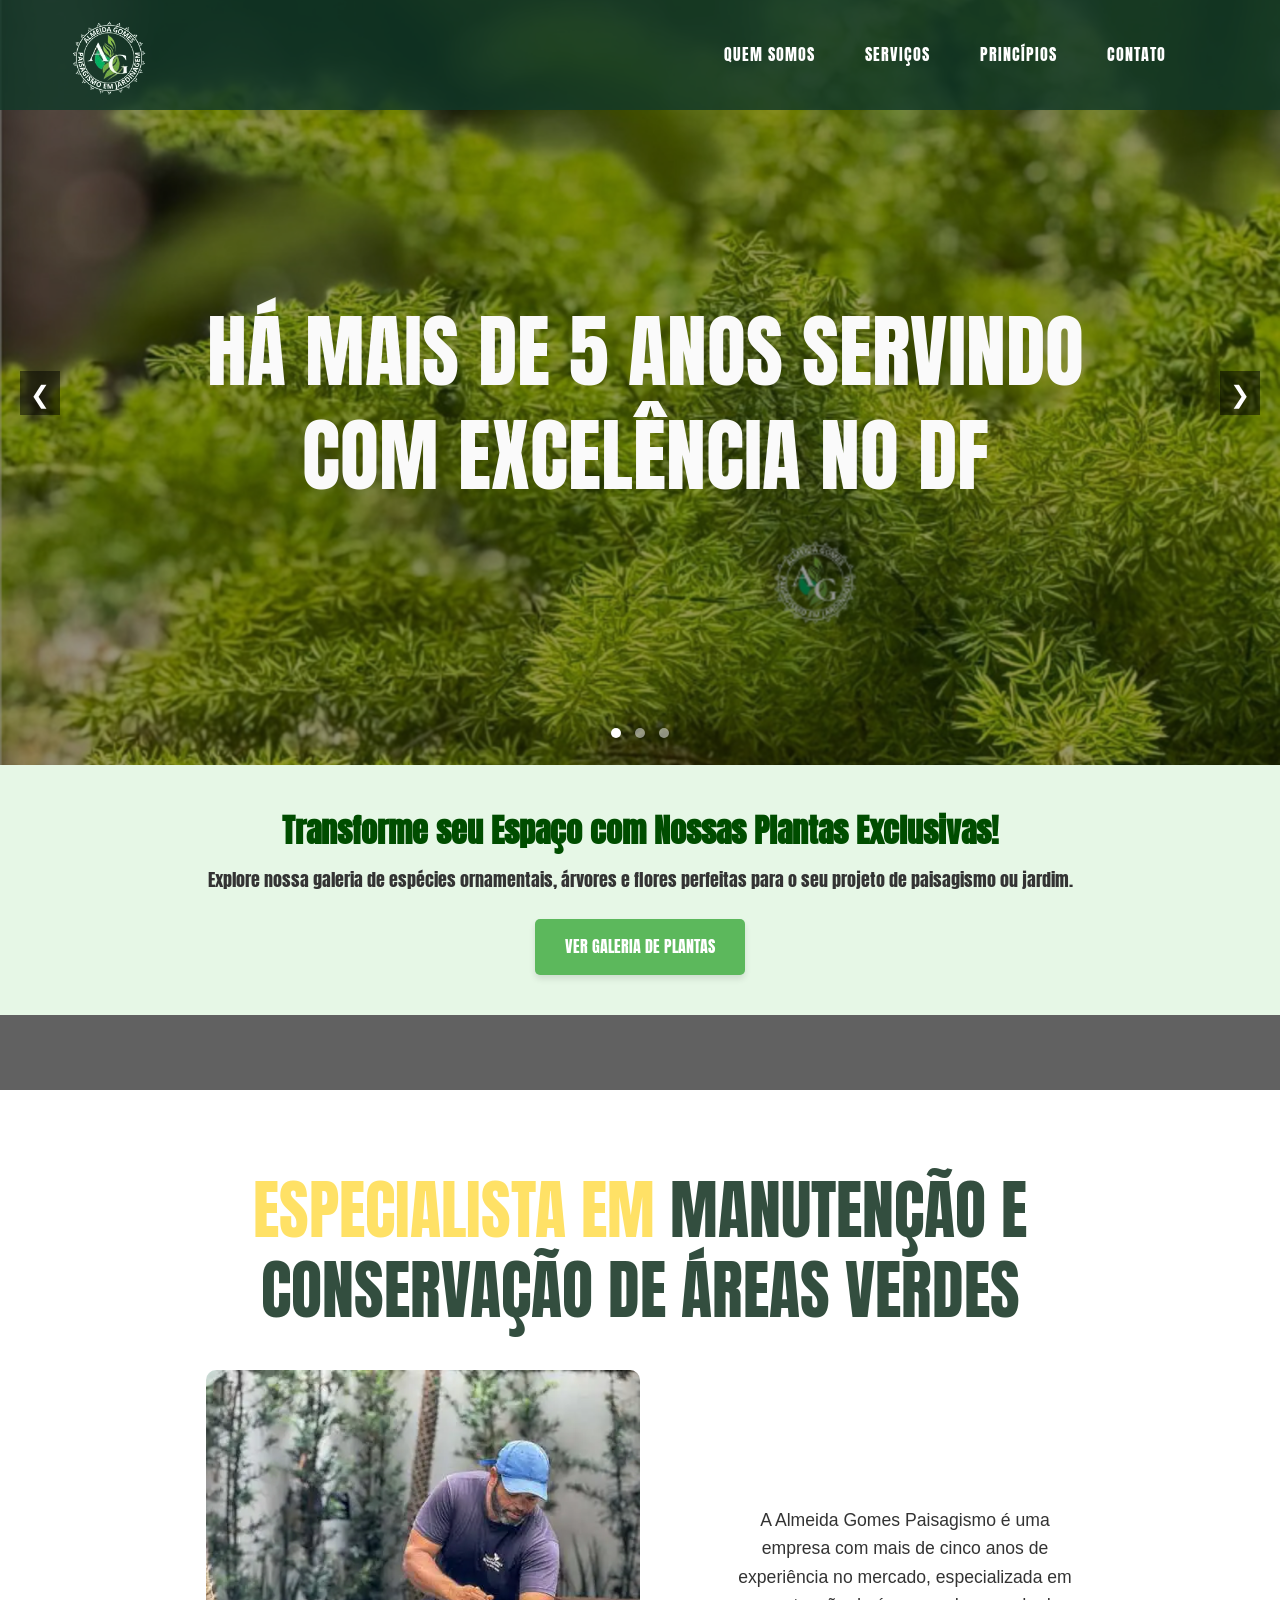
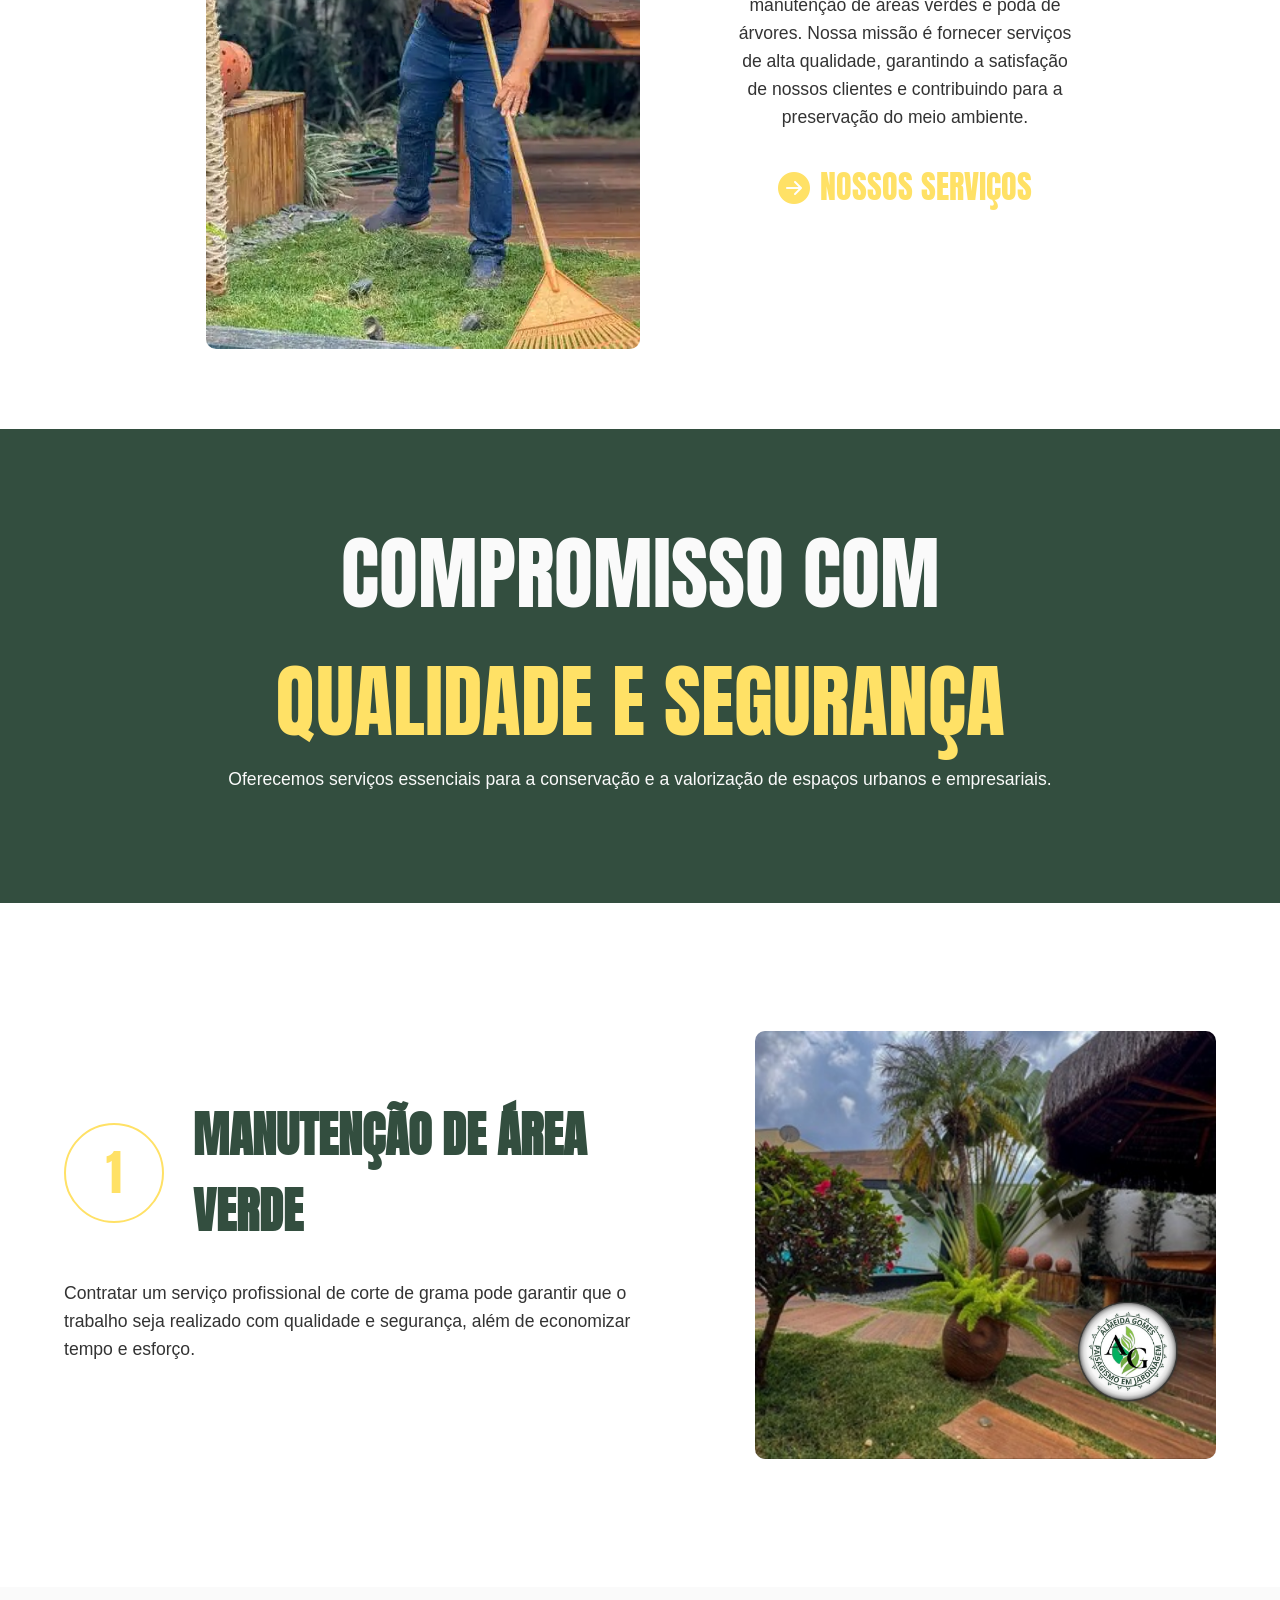
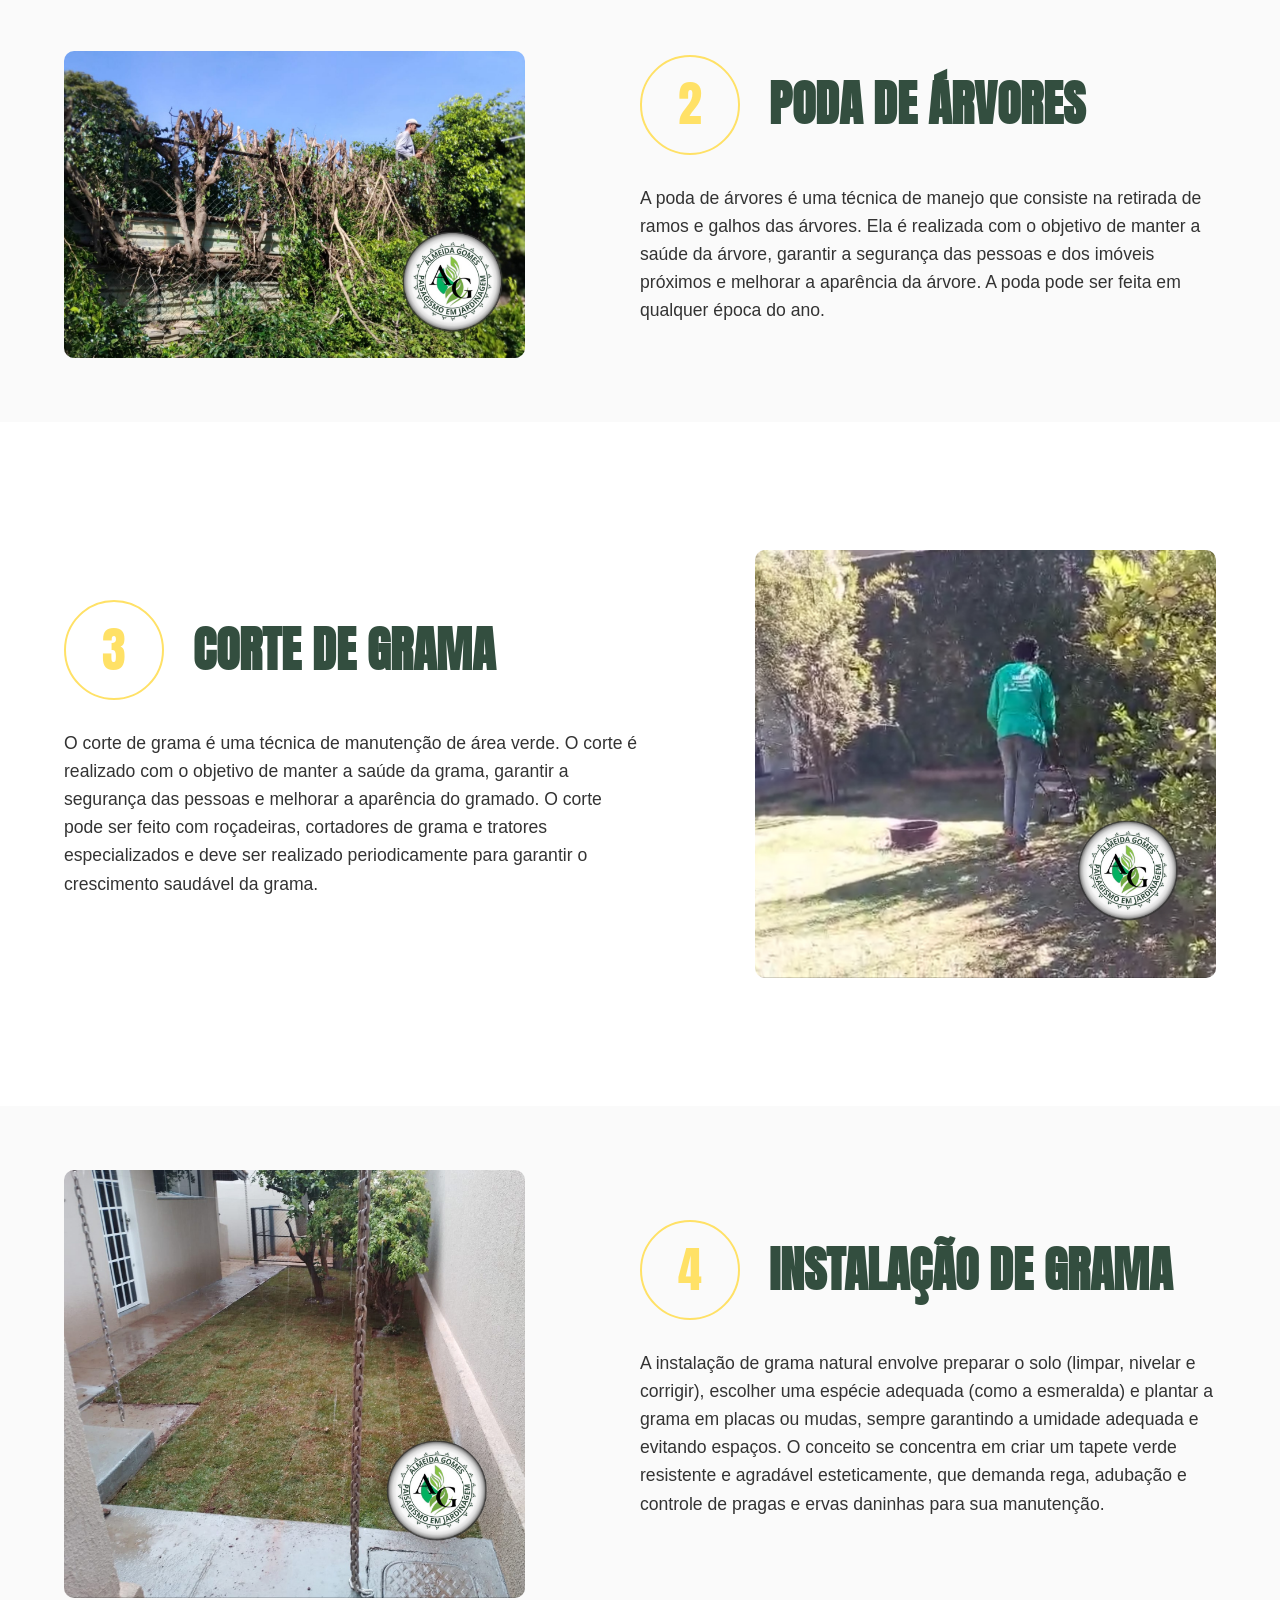
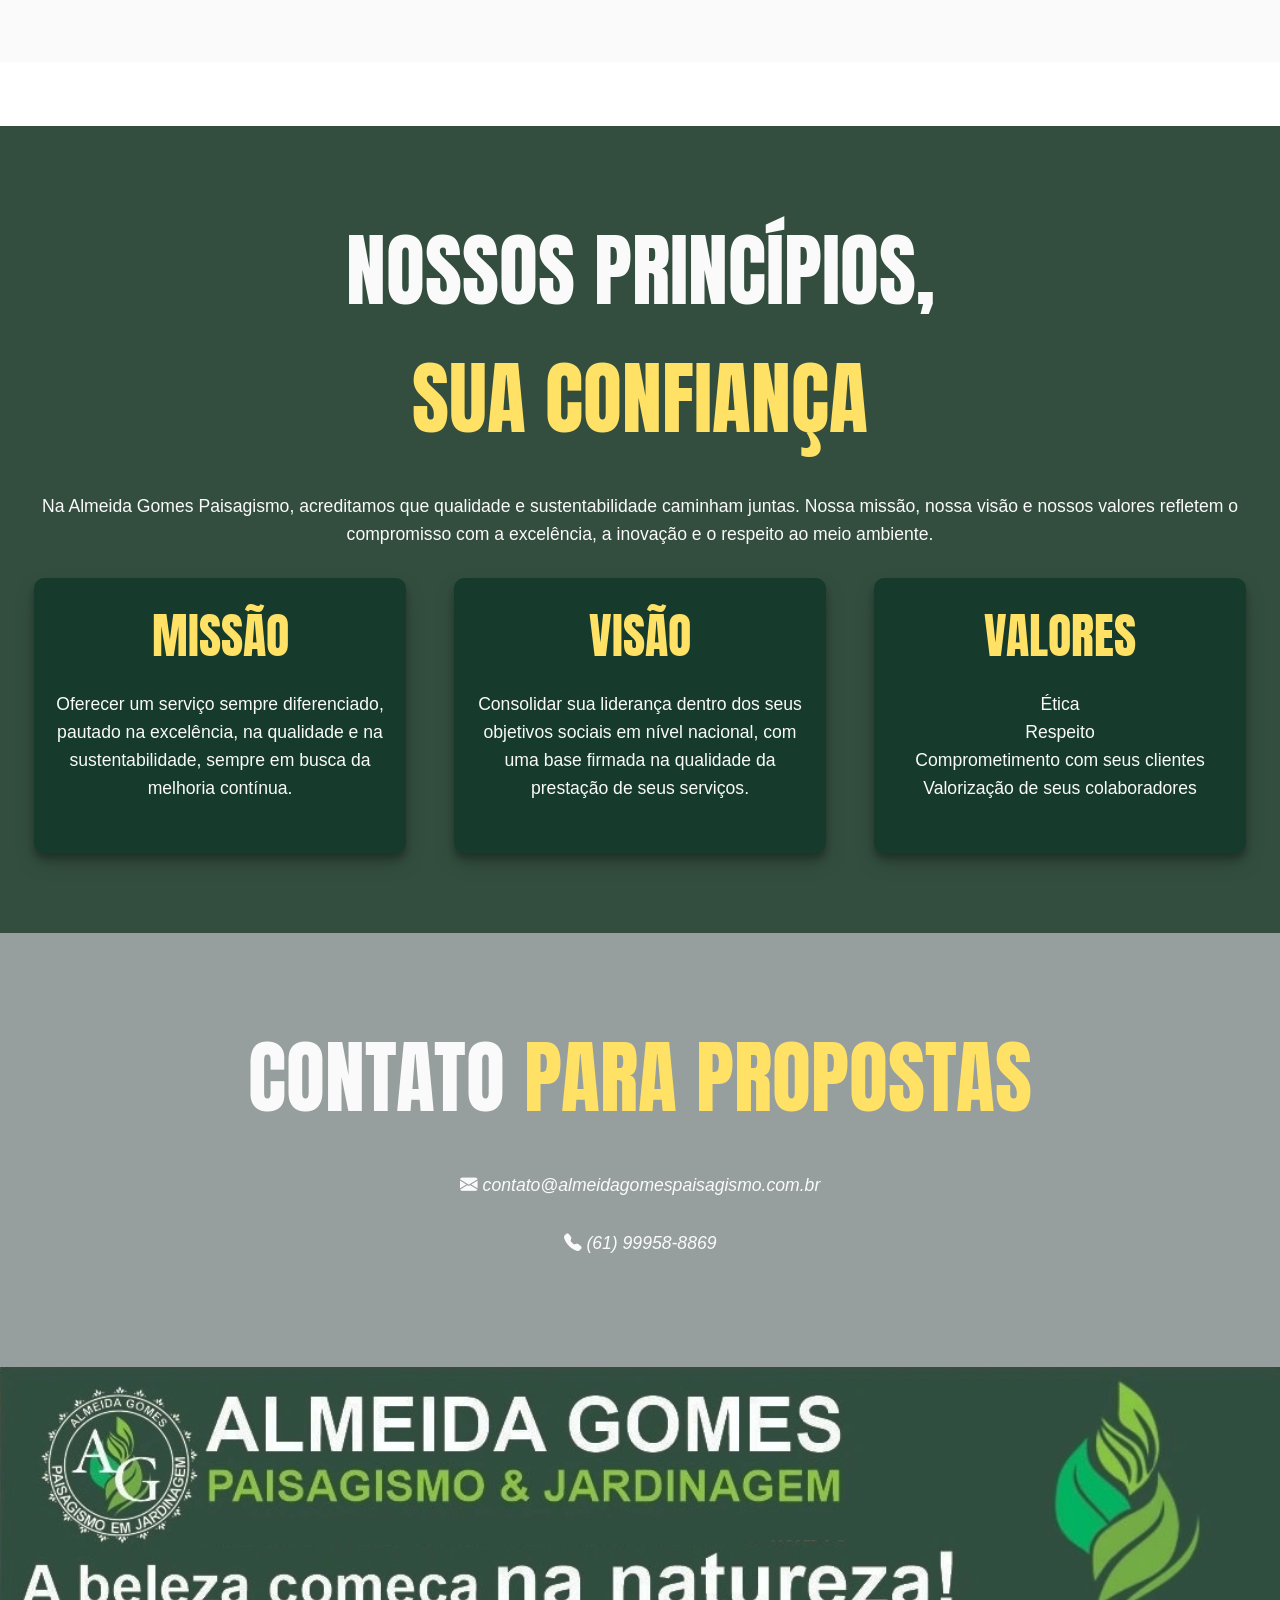
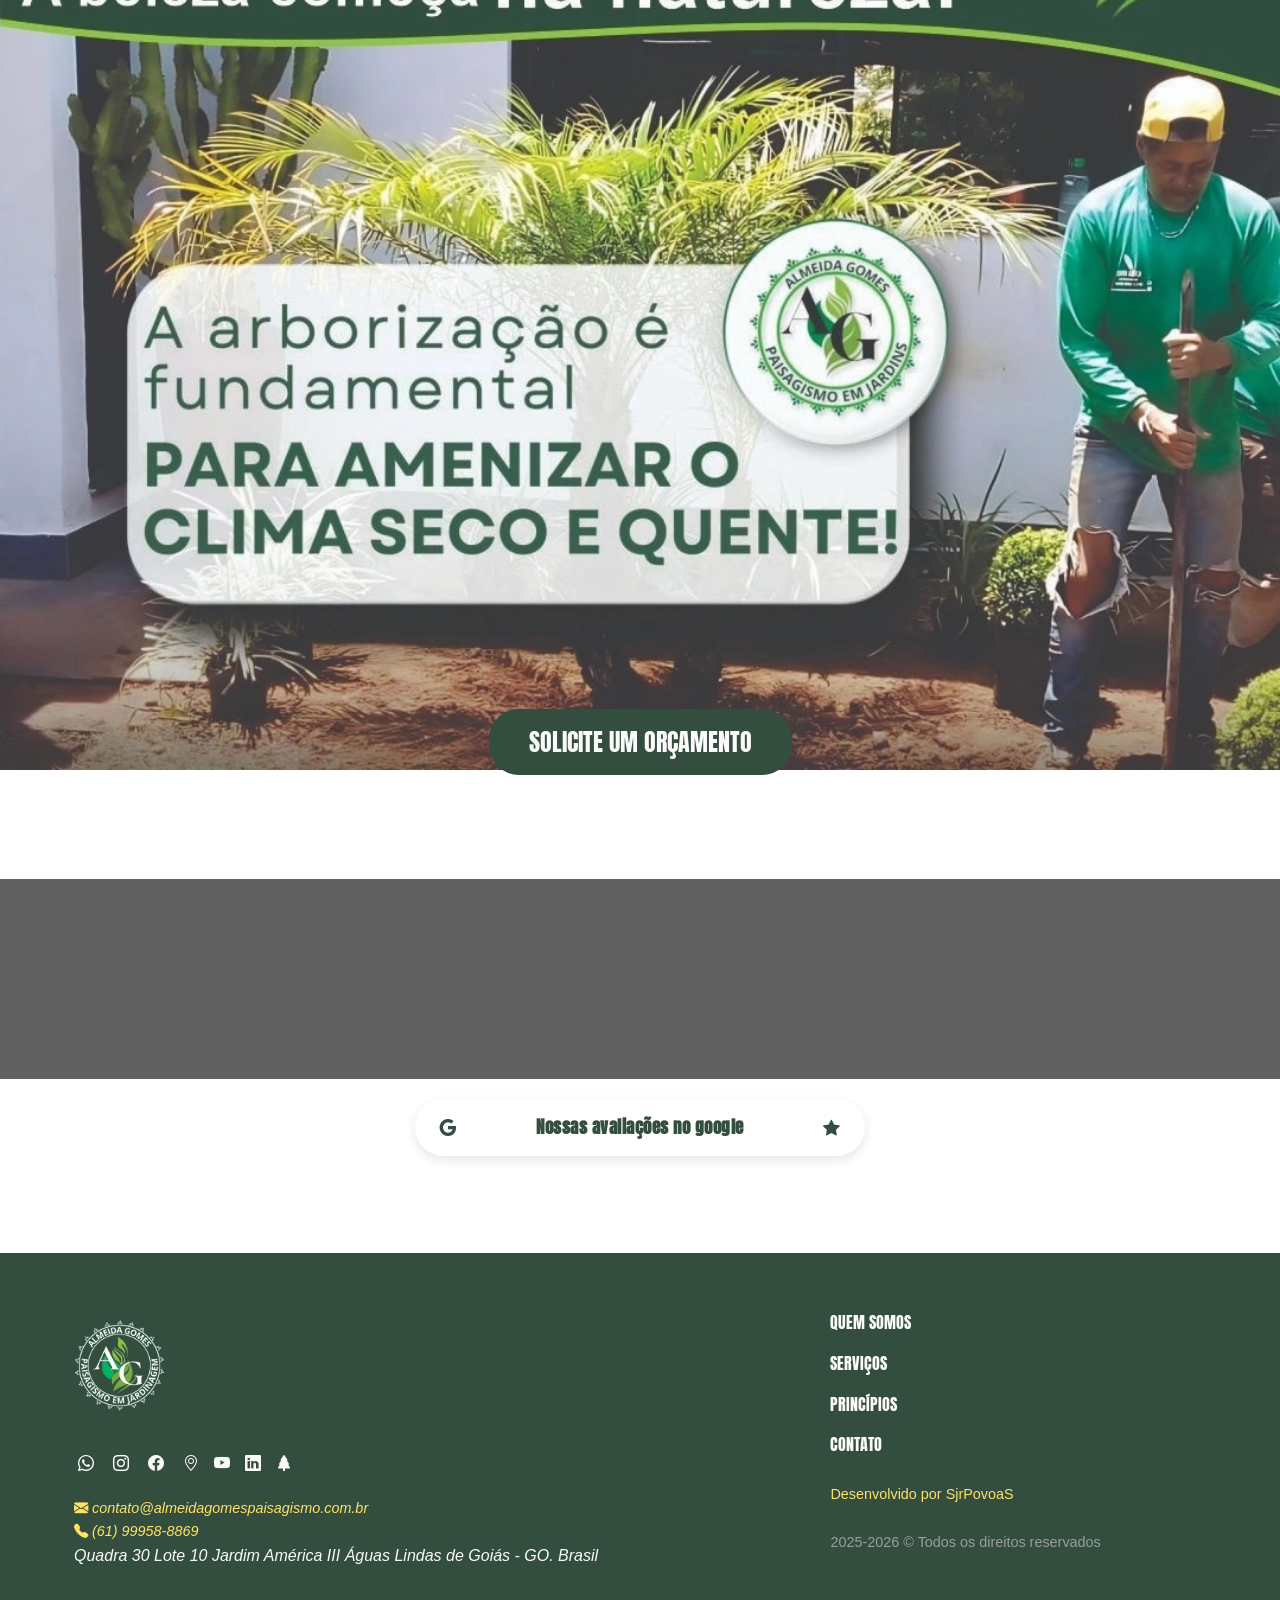
<file: index.html>
<!DOCTYPE html>
<html lang="pt-BR" prefix="og: https://ogp.me/ns#">

<head>
    <!-- Google Tag Manager -->
    <script>
        (function (w, d, s, l, i) {
            w[l] = w[l] || []; w[l].push({ 'gtm.start': new Date().getTime(), event: 'gtm.js' }); var f = d.getElementsByTagName(s)[0], j = d.createElement(s), dl = l != 'dataLayer' ? '&l=' + l : '';
            j.async = true; j.src = 'https://www.googletagmanager.com/gtm.js?id=' + i + dl; f.parentNode.insertBefore(j, f);
        })(window, document, 'script', 'dataLayer', 'GTM-PQFQJWK5');
    </script>
    <!-- End Google Tag Manager -->
    <script async src="https://www.googletagmanager.com/gtag/js?id=G-L7RHY24ZVV"></script>
    <script>window.dataLayer = window.dataLayer || []; function gtag() { dataLayer.push(arguments) } gtag('js', new Date()); gtag('config', 'G-L7RHY24ZVV');</script>
    <meta http-equiv="Content-Type" content="text/html; charset=UTF-8">
    <meta http-equiv="x-ua-compatible" content="ie=edge">
    <meta name="viewport" content="width=device-width, initial-scale=1.0, shrink-to-fit=no">
    <meta name="format-detection" content="telephone=no">
    <meta name="title" content="Almeida Gomes Paisagismo | Jardinagem | Manutenção DF e Entorno">
    <meta name="author" content="SjrPovoaS">
    <meta name="description"
        content="Aqui oferecemos Um Serviço Confiável de Jardinagem, Manutenção e Conservação com Alta Qualidade.">
    <meta name="Keywords"
        content="poda de árvore em Águas Lindas, poda de árvore em Brasília, instalação de grama em Brasília, instalação de grama em Águas Lindas, corte de grama em Brasília, corte de grama em Águas Lindas, jardinagem Águas Lindas do Goiás, jardinagem Brasília, jardinagem no entorno do DF, manutenção de jardim em Brasília, manutenção de jardim em Águas Lindas do Goiás, melhor paisagismo em Brasília, melhor paisagismo em Águas Lindas do Goiás, melhor paisagismo no entorno do DF">
    <meta name="skype_toolbar" content="skype_toolbar_parser_compatible">
    <meta name="robots" content="index, follow, max-snippet:-1, max-video-preview:-1, max-image-preview:large">
    <meta name="googlebot" content="all">
    <meta name="google-site-verification" content="rj9-yKQenuTL7WznZzLhnZhRRqalrW8B9ptmhuewFiA">
    <meta name="google-site-verification" content="fU1so8iHjiMZuuyoRoLyEo4iYXevHoi_YnYHdj3qmQA">
    <meta name="ahrefs-site-verification" content="b3bf5b6aa98bea70da2fde3847d7843db33283b82f85e4656c9564b9d393680a">
    <!-- CSP 
    <meta http-equiv="Content-Security-Policy-Report-Only"
        content="default-src https://almeidagomespaisagismo.com.br; report-uri/csp-violation-report-endpoint" />
    /CSP-->
    <link rel="icon" sizes="32x32" href="/assets/img/favicon.ico">
    <link rel="icon" sizes="192x192" href="/assets/img/favicon.ico">
    <link rel="apple-touch-icon" type="image/x-icon" href="/assets/img/favicon.ico">
    <link rel="shortcut icon" type="image/x-icon" href="/assets/img/favicon.ico">
    <link rel="mask-icon" href="/assets/img/favicon.ico">
    <link rel="stylesheet" href="/assets/css/style.css">
    <link rel="canonical" href="https://almeidagomespaisagismo.com.br/">
    <!-- Open Graph tags are also recommended -->
    <meta property="og:locale" content="pt_BR">
    <meta property="og:type" content="website">
    <meta property="og:site_name" content="Almeida Gomes Paisagismo">
    <meta property="og:url" content="https://almeidagomespaisagismo.com.br/">
    <meta property="og:image" content="https://almeidagomespaisagismo.com.br/assets/img/logo-escura.webp">
    <meta name="og:image:width" content="1200">
    <meta name="og:image:height" content="630">
    <meta property="og:title" content="Almeida Gomes Paisagismo | Jardinagem | Manutenção DF e Entorno">
    <meta property="og:description"
        content="Aqui oferecemos Um Serviço Confiável de Jardinagem, Manutenção e Conservação com Alta Qualidade.">
    <!--<meta property="fb:pages" content="359950968036532">-->
    <!-- Twitter Card 
    <meta name="twitter:card" content="summary_large_image">
    <meta name="twitter:site" content="@AlmeidaGomesPaisagismo">
    <meta name="twitter:creator" content="@AlmeidaGomesPaisagismo">
    <meta name="twitter:title" content="Almeida Gomes Paisagismo | Jardinagem | Manutenção DF e Entorno">
    <meta name="twitter:description" content="Aqui oferecemos Um Serviço Confiável de Jardinagem, Manutenção e Conservação com Alta Qualidade.">
    <meta name="twitter:image" content="https://almeidagomespaisagismo.com.br/assets/img/logo-escura.webp">
    <meta name="og:image:width" content="1200">
    <meta name="og:image:height" content="630">
    <meta name="twitter:url" content="https://x.com/almeidagomespaisagismo">-->
    <title>Almeida Gomes Paisagismo | Jardinagem | Manutenção DF e Entorno</title>
</head>

<body>
    <!-- Google Tag Manager (noscript) -->
    <noscript><iframe src="https://www.googletagmanager.com/ns.html?id=GTM-PQFQJWK5" height="0" width="0"
            style="display:none;visibility:hidden"></iframe></noscript>
    <!-- End Google Tag Manager (noscript) -->
    <header class="header">
        <div class="container">
            <div class="logo">
                <a href="#" aria-label="topo do site"><img src="/assets/img/logo-escura-transparente.webp"
                        alt="Logo escura transparente da Almeida Gomes Paisagismo"></a>
            </div>
            <nav>
                <div class="topo-menu">
                    <img src="/assets/img/abrir-menu.png" alt="Abrir Menu" role="abrir menu de navegação"
                        aria-expanded="false" class="menu-icon" id="menu-icon">
                </div>
                <ul class="nav-links" id="nav-links">
                    <li class="home-no-menu"><a href="/index.html" aria-label="home" class="nav-item">HOME</a></li>
                    <li><a href="#quem-somos" aria-label="Quem somos" class="nav-item">QUEM SOMOS</a></li>
                    <li><a href="#servicos" aria-label="Serviços" class="nav-item">SERVIÇOS</a></li>
                    <li><a href="#principios" aria-label="Princípios" class="nav-item">PRINCÍPIOS</a></li>
                    <li><a href="#contato" id=button-entre-em-contato aria-label="Contato" class="nav-item">CONTATO</a>
                    </li>
                    <li><img id="menu-logo" class="menu-logo nav-item" src="/assets/img/fechar-menu.webp"
                            alt="Fechar Menu" role="fechar menu de navegação" aria-expanded="true"></li>
                </ul>
            </nav>
        </div>
    </header>
    <main>
        <section class="hero carousel-container">
            <div class="carousel-track">
                <div class="carousel-slide current-slide">
                    <img src="/assets/img/hero-bg.webp" fetchpriority="high"
                        alt="Paisagem 1 - Mais de 5 anos de Excelência">
                    <div class="hero-content">
                        <h1>HÁ MAIS DE 5 ANOS SERVINDO COM EXCELÊNCIA NO DF</h1>
                    </div>
                </div>

                <div class="carousel-slide">
                    <img src="/assets/img/carrossel2_1.png" alt="Paisagem 2 - Serviço de Manutenção">
                    <div class="hero-content">
                        <h1>MANUTENÇÃO E CONSERVAÇÃO DE ALTA QUALIDADE</h1>
                    </div>
                </div>

                <div class="carousel-slide">
                    <img src="/assets/img/carrossel2_2.png" alt="Paisagem 3 - Especialistas em Jardinagem">
                    <div class="hero-content">
                        <h1>SUA ÁREA VERDE COM O MELHOR TRATAMENTO</h1>
                    </div>
                </div>

            </div>

            <button class="carousel-button prev" aria-label="Slide anterior">&#10094;</button>
            <button class="carousel-button next" aria-label="Próximo slide">&#10095;</button>

            <div class="carousel-nav">
                <button class="carousel-indicator current-slide" aria-label="Ir para a imagem 1"></button>
                <button class="carousel-indicator" aria-label="Ir para a imagem 2"></button>
                <button class="carousel-indicator" aria-label="Ir para a imagem 3"></button>
            </div>
        </section>
        <section class="cta-plantas">
            <div class="container">
                <h2>Transforme seu Espaço com Nossas Plantas Exclusivas!</h2>
                <p>Explore nossa galeria de espécies ornamentais, árvores e flores perfeitas para o seu projeto de
                    paisagismo ou jardim.</p>
                <a href="/galeria-venda-plantas.html" class="cta-button" aria-label="Ver Galeria e Comprar Plantas">
                    VER GALERIA DE PLANTAS
                </a>
            </div>
        </section>
        <section class="parceiros">
            <div class="slider" style="
                --width: 150px;
                --height: 75px;
                --quantity: 9;
                ">
                <div class="list">
                    <div class="item" style="--position: 1"><a href="https://www.clubevizinhanca.com.br/"
                            target="_blank" aria-label="Clube da Vizinhança número 1"><img
                                src="/assets/img/parceiro1.webp" alt="Clube da Vizinhança número 1"
                                title="Clube da Vizinhança número 1"></a></div>
                    <div class="item" style="--position: 2"><a href="https://thomas.org.br/" target="_blank"
                            aria-label="Casa Thomas Jefferson"><img src="/assets/img/parceiro2.webp"
                                alt="Casa Thomas Jefferson" title="Casa Thomas Jefferson"></a></div>
                    <div class="item" style="--position: 3"><a href="https://hodf.com.br/" target="_blank"
                            aria-label="Hospital de Olhos DF"><img src="/assets/img/parceiro3.webp"
                                alt="Hospital de Olhos DF" title="Hospital de Olhos DF"></a></div>
                    <div class="item" style="--position: 4"><a href="https://olimpodf.com.br/" target="_blank"
                            aria-label="Colégio Olimpo DF"><img src="/assets/img/parceiro4.webp" alt="Colégio Olimpo DF"
                                title="Colégio Olimpo DF"></a></div>
                    <div class="item" style="--position: 5"><a href="https://www.trt18.jus.br/portal/" target="_blank"
                            aria-label="Vara do Trabalho de Águas Lindas"><img src="/assets/img/parceiro5.webp"
                                alt="Vara do Trabalho de Águas Lindas" title="Vara do Trabalho de Águas Lindas"></a>
                    </div>
                    <div class="item" style="--position: 6"><a href="https://ucb.catolica.edu.br/" target="_blank"
                            aria-label="Universidade Católica de Brasília"><img src="/assets/img/parceiro6.webp"
                                alt="Universidade Católica de Brasília" title="Universidade Católica de Brasília"></a>
                    </div>
                    <div class="item" style="--position: 7"><a href="https://www.terralincorporadora.com.br/df/"
                            target="_blank" aria-label="Terral Incorporadora"><img src="/assets/img/parceiro7.webp"
                                alt="Terral Construtora Empreendimentos" title="Terral Construtora Empreendimentos"></a>
                    </div>
                    <div class="item" style="--position: 8"><a href="https://www.jardinsromeromelo.com.br/"
                            target="_blank" aria-label="Jardins Romero Melo"><img src="/assets/img/parceiro8.webp"
                                alt="Romero Melo" title="Romero Melo"></a></div>
                    <div class="item" style="--position: 9"><a href="https://www.atacadao.com.br/" target="_blank"
                            aria-label="Atacadão"><img src="/assets/img/parceiro9.webp" alt="Atacadão"
                                title="Atacadão"></a></div>
                </div>
            </div>
        </section>

        <section id="quem-somos">
            <div class="container">
                <h2><span class="highlight">ESPECIALISTA EM</span> MANUTENÇÃO E CONSERVAÇÃO DE ÁREAS VERDES</h2>
                <div class="content">
                    <img class="equipe" src="/assets/img/equipe.webp"
                        alt="Este é o Manoel Gomes da Almeida Gomes Paisagismo em serviço.">
                    <div class="coluna">
                        <p tabindex="0">A Almeida Gomes Paisagismo é uma empresa com mais de cinco anos de experiência
                            no
                            mercado, especializada em manutenção de áreas verdes e poda de árvores. Nossa missão é
                            fornecer
                            serviços de alta qualidade, garantindo a satisfação de nossos clientes e contribuindo para a
                            preservação do meio ambiente.</p>
                        <div class="seta">
                            <div class="seta-imagem">
                                <a href="#servicos" aria-label="Seta apontando para Serviços" class="seta-servicos">
                                    <i class="bi bi-arrow-right-circle-fill"></i>
                                </a>
                            </div>
                            <div>
                                <a href="#servicos" aria-label="Nossos Servicos" class="seta-servicos">NOSSOS
                                    SERVIÇOS</a>
                            </div>
                        </div>

                    </div>
                </div>
            </div>
        </section>

        <section id="servicos">
            <div class="container">
                <h2>COMPROMISSO COM<br><span class="highlight">QUALIDADE E SEGURANÇA</span>
                    <p tabindex="0" class="legenda-servicos">Oferecemos serviços essenciais para a conservação e a
                        valorização de espaços
                        urbanos e empresariais.
                    </p>
                </h2>
            </div>
        </section>

        <section id="servicos">
            <div class="container">
                <div class="coluna">
                    <div class="esquerda">
                        <div class="conteudo-esquerda">
                            <div class="titulo-esquerda">
                                <div class="numeros">1</div>
                                <h3>MANUTENÇÃO DE ÁREA VERDE</h3>
                            </div>
                            <div>
                                <p tabindex="0">Contratar um serviço profissional de corte de grama pode garantir que o
                                    trabalho seja realizado com qualidade e segurança, além de economizar tempo e
                                    esforço.
                                </p>
                            </div>
                        </div>
                        <img src="/assets/img/area-verde.webp" alt="manutencao de area verde">
                    </div>

                    <div class="direita">
                        <div class="conteudo-direita">
                            <div class="titulo-direita">
                                <div class="numeros">2</div>
                                <h3>PODA DE ÁRVORES</h3>
                            </div>
                            <div>
                                <p tabindex="0">A poda de árvores é uma técnica de manejo que consiste na retirada de
                                    ramos
                                    e galhos das árvores. Ela é realizada com o objetivo de manter a saúde da árvore,
                                    garantir a segurança das pessoas e dos imóveis próximos e melhorar a aparência da
                                    árvore. A poda pode ser feita em qualquer época do ano.</p>
                            </div>
                        </div>
                        <img src="/assets/img/poda-arvore.webp" alt="poda de arvore">
                    </div>

                    <div class="esquerda">
                        <div class="conteudo-esquerda">
                            <div class="titulo-esquerda">
                                <div class="numeros">3</div>
                                <h3>CORTE DE GRAMA</h3>
                            </div>
                            <div>
                                <p tabindex="0">O corte de grama é uma técnica de manutenção de área verde. O corte é
                                    realizado com o objetivo de manter a saúde da grama, garantir a segurança das
                                    pessoas e melhorar a aparência do gramado. O corte pode ser feito com roçadeiras,
                                    cortadores de grama e tratores especializados e deve ser realizado periodicamente
                                    para garantir o crescimento saudável da grama.</p>
                            </div>
                        </div>
                        <img src="/assets/img/corte-grama.webp" alt="corte de grama">
                    </div>

                    <div class="direita">
                        <div class="conteudo-direita">
                            <div class="titulo-direita">
                                <div class="numeros">4</div>
                                <h3>INSTALAÇÃO DE GRAMA</h3>
                            </div>
                            <div>
                                <p tabindex="0">A instalação de grama natural envolve preparar o solo (limpar, nivelar e
                                    corrigir), escolher uma espécie adequada (como a esmeralda) e plantar a grama em
                                    placas ou mudas, sempre garantindo a umidade adequada e evitando espaços. O conceito
                                    se concentra em criar um tapete verde resistente e agradável esteticamente, que
                                    demanda rega, adubação e controle de pragas e ervas daninhas para sua manutenção.
                                </p>
                            </div>
                        </div>
                        <img src="/assets/img/instalacao-grama.webp" alt="instalacao de grama">
                    </div>

                </div>
            </div>
        </section>

        <section id="principios">
            <div class="container">
                <h2>NOSSOS PRINCÍPIOS, <br><span class="highlight">SUA CONFIANÇA</span></h2>
                <p tabindex="0" class="legenda-principios">Na Almeida Gomes Paisagismo, acreditamos que qualidade e
                    sustentabilidade caminham juntas. Nossa missão, nossa visão e nossos valores refletem o compromisso
                    com
                    a excelência, a
                    inovação e o respeito ao meio ambiente.</p>
                <div class="principios-list">
                    <div>
                        <h3>MISSÃO</h3>
                        <p tabindex="0">Oferecer um serviço sempre diferenciado, pautado na excelência, na qualidade e
                            na
                            sustentabilidade, sempre em busca da melhoria contínua.</p>
                    </div>
                    <div>
                        <h3>VISÃO</h3>
                        <p tabindex="0">Consolidar sua liderança dentro dos seus objetivos sociais em nível nacional,
                            com
                            uma base firmada na qualidade da prestação de seus serviços.</p>
                    </div>
                    <div>
                        <h3>VALORES</h3>
                        <p tabindex="0">Ética<br> Respeito<br> Comprometimento com seus clientes<br> Valorização de seus
                            colaboradores</p>
                    </div>
                </div>
            </div>
        </section>

        <section id="contato">
            <div class="container">
                <h2>CONTATO <span class="highlight">PARA PROPOSTAS</h2>
                <p tabindex="0" class="legenda-contato">
                    <a href="mailto:contato@almeidagomespaisagismo.com.br"
                        aria-label="email: contato@almeidagomespaisagismo.com.br" target="_blank">
                        <i class="bi bi-envelope-fill">&nbsp;contato@almeidagomespaisagismo.com.br</i>
                    </a>
                </p>
                <p tabindex="0"><a href="tel:061999588869" aria-label="Celular (61) 99958-8869" target="_blank"><i
                            class="bi bi-telephone-fill">&nbsp;(61) 99958-8869</i></a></p>
            </div>
        </section>

        <section class="final">
            <img src="/assets/img/final-bg1111.webp"
                alt="Serviços da Almeida Gomes Paisagismo em ação. A beleza começa na natureza! A arborização é fundamental para amenizar o clima seco e quente!"
                class="background-final">
            <div class="container-final">
                <div class="final-content">
                    <button>
                        <a href="https://wa.me/5561999588869?text=Ol%C3%A1%20*Almeida%20Gomes%20Paisagismo*%2C%0APreciso%20que%20me%20enviem%20um%20Or%C3%A7amento%20dos%20seus%20servi%C3%A7os%20ainda%20hoje."
                            target="_blank" aria-label="SOLICITE UM ORÇAMENTO" type="button">SOLICITE UM ORÇAMENTO</a>
                    </button>
                </div>
            </div>
        </section>

        <section class="parceiros">
            <div class="slider" reverse="true" style="
                --width: 250px;
                --height: 200px;
                --quantity: 10;
                ">
                <div class="list">
                    <div class="item" style="--position: 1"><a
                            href="https://almeidagomespaisagismo.com.br/assets/galeria/carrosel1_1.png"
                            target="_blank"><img src="/assets/galeria/carrosel1_1.png" alt="carrosel1_1"
                                loading="lazy"></a></div>
                    <div class="item" style="--position: 2"><a
                            href="https://almeidagomespaisagismo.com.br/assets/galeria/carrosel1_2.png"
                            target="_blank"><img src="/assets/galeria/carrosel1_2.png" alt="carrosel1_2"
                                loading="lazy"></a></div>
                    <div class="item" style="--position: 3"><a
                            href="https://almeidagomespaisagismo.com.br/assets/galeria/carrosel1_3.png"
                            target="_blank"><img src="/assets/galeria/carrosel1_3.png" alt="carrosel1_3"
                                loading="lazy"></a></div>
                    <div class="item" style="--position: 4"><a
                            href="https://almeidagomespaisagismo.com.br/assets/galeria/carrosel1_4.png"
                            target="_blank"><img src="/assets/galeria/carrosel1_4.png" alt="carrosel1_4"
                                loading="lazy"></a></div>
                    <div class="item" style="--position: 5"><a
                            href="https://almeidagomespaisagismo.com.br/assets/galeria/carrosel1_5.png"
                            target="_blank"><img src="/assets/galeria/carrosel1_5.png" alt="carrosel1_5"
                                loading="lazy"></a></div>
                    <div class="item" style="--position: 6"><a
                            href="https://almeidagomespaisagismo.com.br/assets/galeria/carrosel1_6.png"
                            target="_blank"><img src="/assets/galeria/carrosel1_6.png" alt="carrosel1_6"
                                loading="lazy"></a></div>
                    <div class="item" style="--position: 7"><a
                            href="https://almeidagomespaisagismo.com.br/assets/galeria/carrosel1_7.png"
                            target="_blank"><img src="/assets/galeria/carrosel1_7.png" alt="carrosel1_7"
                                loading="lazy"></a></div>
                    <div class="item" style="--position: 8"><a
                            href="https://almeidagomespaisagismo.com.br/assets/galeria/carrosel1_8.png"
                            target="_blank"><img src="/assets/galeria/carrosel1_8.png" alt="carrosel1_8"
                                loading="lazy"></a></div>
                    <div class="item" style="--position: 9"><a
                            href="https://almeidagomespaisagismo.com.br/assets/galeria/carrosel1_9.png"
                            target="_blank"><img src="/assets/galeria/carrosel1_9.png" alt="carrosel1_9"
                                loading="lazy"></a></div>
                    <div class="item" style="--position: 10"><a
                            href="https://almeidagomespaisagismo.com.br/assets/galeria/carrosel1_10.png"
                            target="_blank"><img src="/assets/galeria/carrosel1_10.png" alt="carrosel1_10"
                                loading="lazy"></a></div>
                </div>
            </div>
        </section>

        <section id="avaliacao" class="final">
            <div class="container-final">
                <div class="final-content">
                    <!-- Botão de Avaliações -->
                    <a href="https://g.page/r/CYPmOYMD0ZfyEBE/review" target="_blank" aria-label="Avaliação no Google"
                        class="container">
                        <i class="bi bi-google"></i>
                        Nossas avaliações no google
                        <i class="bi bi-star-fill estrela-icon"></i>
                    </a>
                </div>
            </div>
        </section>

        <footer>
            <div class="container-footer">
                <div class="container-externo-social">
                    <div class="logo-footer">
                        <a href="#"><img src="/assets/img/logo-escura-transparente.webp" alt="Logo Almeida Gomes Paisagismo"></a>
                    </div>
                    <div class="container-interno">
                        <div class="social-media">
                            <div class="social-icons">
                                <a href="https://wa.me/5561999588869?text=Ol%C3%A1%20*Almeida%20Gomes%20Paisagismo*%2C%0AGostaria%20de%20agendar%20um%20hor%C3%A1rio%20com%20o%20Comercial."
                                    aria-label="Botão do whatsApp do comercial da Almeida Gomes Paisagismo"
                                    target="_blank" title="WhatsApp">
                                    &nbsp;<i class="bi bi-whatsapp"></i>
                                </a>
                                <a href="https://www.instagram.com/almeidagomespaisagismo/"
                                    aria-label="Botão do instagram da Almeida Gomes Paisagismo" target="_blank"
                                    title="Instagram">
                                    &nbsp;<i class="bi bi-instagram"></i>
                                </a>
                                <a href="https://www.facebook.com/almeida.gomes.9028/"
                                    aria-label="Botão do facebook da Almeida Gomes Paisagismo" target="_blank"
                                    title="Facebook">
                                    &nbsp;<i class="bi bi-facebook"></i>
                                </a>
                                <a href="https://www.google.com/maps/place/Almeida+Gomes+Paisagismo/@-15.755861,-48.3372928,46m/data=!3m1!1e3!4m14!1m7!3m6!1s0x935bb970791bc043:0xf297d1038339e683!2sAlmeida+Gomes+Paisagismo!8m2!3d-15.7558607!4d-48.3372278!16s%2Fg%2F11ll_v13q_!3m5!1s0x935bb970791bc043:0xf297d1038339e683!8m2!3d-15.7558607!4d-48.3372278!16s%2Fg%2F11ll_v13q_?entry=ttu&g_ep=EgoyMDI1MTIwOS4wIKXMDSoASAFQAw%3D%3D"
                                    aria-label="Botão do google map da Almeida Gomes Paisagismo" target="_blank"
                                    title="GoogleMap">
                                    &nbsp;<i class="bi bi-geo-alt"></i>
                                </a>
                                <a href="https://www.youtube.com/@almeidagomespaisagismo"
                                    aria-label="Botão do YouTube da Almeida Gomes Paisagismo" target="_blank"
                                    title="YouTube">
                                    <i class="bi bi-youtube"></i>
                                </a>
                                <a href="https://www.linkedin.com/in/almeidagomespaisagismo"
                                    aria-label="Botão do Linkedin da Almeida Gomes Paisagismo" target="_blank"
                                    title="Linkedin">
                                    <i class="bi bi-linkedin"></i>
                                </a>
                                <a href="https://linktr.ee/almeidagomes"
                                    aria-label="Botão do Linktr.ee da Almeida Gomes Paisagismo" target="_blank"
                                    title="Linktr.ee">
                                    <i class="bi bi-tree-fill"></i>
                                </a>
                            </div>
                        </div>
                    </div>
                    <div class="endereco-telefone-footer">
                        <p tabindex="0">
                            <a href="mailto:contato@almeidagomespaisagismo.com.br"
                                aria-label="E-mail: contato@almeidagomespaisagismo.com.br">
                                <i class="bi bi-envelope-fill">&nbsp;contato@almeidagomespaisagismo.com.br</i>
                            </a>
                        </p>

                        <p tabindex="0">
                            <a href="tel:061999588869" aria-label="Celular (61) 99958-8869" target="_blank">
                                <i class="bi bi-telephone-fill">&nbsp;(61) 99958-8869</i>
                            </a>
                        </p>
                        <address>Quadra 30 Lote 10 Jardim América III Águas Lindas de Goiás - GO. Brasil</address>
                    </div>
                </div>
                <div class="direitos-reservados">
                    <nav>
                        <ul class="menu-footer" aria-label="menu do rodapé">
                            <li><a href="#quem-somos" aria-label="Quem Somos">QUEM SOMOS</a></li>
                            <li><a href="#servicos" aria-label="Serviços">SERVIÇOS</a></li>
                            <li><a href="#principios" aria-label="Princípios">PRINCÍPIOS</a></li>
                            <li><a href="#contato" aria-label="Contato">CONTATO</a></li>
                        </ul>
                    </nav>
                    <p><a href="https://sjrpovoas.vercel.app" aria-label="Desenvolvido por SjrPovoaS"
                            target="_blank">Desenvolvido por SjrPovoaS</a></p>
                    <p tabindex="0">2025-2026 © Todos os direitos reservados</p>
                </div>
            </div>
        </footer>
        <div class="whatsapp">
            <!-- O botão UP fica primeiro para aparecer no topo -->
            <div class="botao-up">
                <a href="#" aria-label="Botão apontando para o topo do site">
                    <i class="bi bi-arrow-up-square-fill"></i>
                </a>
            </div>

            <!-- Container isolado para o WhatsApp e seu respectivo balão de texto -->
            <div class="container-wpp-icone">
                <div class="texto-wpp">
                    <span>Comercial</span>
                </div>
                <div class="botao-wpp">
                    <a href="https://wa.me/5561999588869?text=Ol%C3%A1%20*Almeida%20Gomes%20Paisagismo*%2C%0AGostaria%20de%20agendar%20um%20hor%C3%A1rio%20com%20o%20Comercial."
                        aria-label="Botão WhatsApp do Comercial da Almeida Gomes Paisagismo" target="_blank">
                        <i class="bi bi-whatsapp"></i>
                    </a>
                </div>
            </div>
        </div>

        <script src="/assets/js/index.js"></script>
        <script type="application/ld+json">
        {
          "@context": "https://schema.org",
          "@graph": [
            {
              "@type": "WebSite",
              "url": "https://almeidagomespaisagismo.com.br",
              "name": "Almeida Gomes Paisagismo | Jardinagem | Manutenção DF e Entorno",
              "about": {
                "@type": "Project",
                "name": "Almeida Gomes Paisagismo | Jardinagem | Manutenção DF e Entorno",
                "description": "Aqui oferecemos Um Serviço Confiável de Jardinagem, Manutenção e Conservação com Alta Qualidade.",
                "logo": "https://almeidagomespaisagismo.com.br/assets/img/logo-escura.webp",
                "sameAs": "https://github.com/schemaorg/schemaorg/",
                "foundingDate": "2020-09-18"
              },
              "author": {
                "@type": "Organization",
                "name": "Manoel Gomes Cruz",
                "sameAs": "https://www.w3.org/community/schemaorg/"
              }
            }, 
            {
                "@type": "LocalBusiness",
                "@id": "https://almeidagomespaisagismo.com.br/#empresa",
                "name": "Almeida Gomes Paisagismo | Jardinagem | Manutenção DF e Entorno",
                "url": "https://almeidagomespaisagismo.com.br/",
                "logo": "https://almeidagomespaisagismo.com.br/assets/img/logo-escura.webp",
                "image": "https://almeidagomespaisagismo.com.br/assets/img/logo-clara.webp",
                "description": "Empresa especializada em manutenção de áreas verdes, jardinagem, poda de árvores e corte de grama no DF e Entorno, com foco em qualidade e sustentabilidade.",
                "telephone": "+5561999588869",
                "priceRange": "$$", 
                "address": { "@type": "PostalAddress",
                  "streetAddress": "Quadra 30 Lote 10 Jardim América III",
                  "addressLocality": "Águas Lindas de Goiás",
                  "postalCode": "72920-010",
                  "addressRegion": "GO",
                  "addressCountry": "BR"
                },
                "areaServed": { "@type": "State", "name": "Goiás" },
                "hasMap": "https://www.google.com/maps/search/?api=1&query=Almeida+Gomes+Paisagismo+Quadra+30+Lote+10+Jardim+América+III+Águas+Lindas+de+Goiás",
                "openingHoursSpecification": [
                  { "@type": "OpeningHoursSpecification", "dayOfWeek": ["Monday", "Tuesday", "Wednesday", "Thursday", "Friday"], "opens": "08:00", "closes": "17:00" },
                  { "@type": "OpeningHoursSpecification", "dayOfWeek": "Saturday", "opens": "08:00", "closes": "12:00" }
                ],
                "sameAs": [ 
                  "https://www.instagram.com/almeidagomespaisagismo",
                  "https://www.youtube.com/@almeidagomespaisagismo",
                  "https://www.facebook.com/almeida.gomes.9028"
                ]
              }, 
            {
              "@type": "Service",
              "serviceType": "Manutenção de Área Verde",
              "name": "Serviço de Manutenção e Jardinagem",
              "image": "https://almeidagomespaisagismo.com.br/assets/img/area-verde.webp",
              "description": "Serviço completo de manutenção de jardins e áreas verdes, incluindo cuidado com a saúde das plantas, paisagismo, adubação e controle de pragas.",
              "provider": { "@id": "https://almeidagomespaisagismo.com.br/#empresa" },
              "url": "https://almeidagomespaisagismo.com.br/#servicos"
            },
            {
              "@type": "Service",
              "serviceType": "Poda de Árvores",
              "name": "Serviço Profissional de Poda de Árvores",
              "image": "https://almeidagomespaisagismo.com.br/assets/img/poda-arvore.webp",
              "description": "Poda técnica de árvores visando a segurança, saúde da planta e melhoria estética, realizada por profissionais qualificados.",
              "provider": { "@id": "https://almeidagomespaisagismo.vercel.app/#empresa" },
              "url": "https://almeidagomespaisagismo.com.br/#servicos"
            },
            {
              "@type": "Service",
              "serviceType": "Corte de Grama",
              "name": "Serviço de Corte de Grama e Roçada",
              "image": "https://almeidagomespaisagismo.com.br/assets/img/corte-grama.webp",
              "description": "Corte de grama e roçada com equipamentos especializados para manter o gramado saudável e com a melhor aparência.",
              "provider": { "@id": "https://almeidagomespaisagismo.com.br/#empresa" },
              "url": "https://almeidagomespaisagismo.com.br/#servicos"
            },
            {
              "@type": "Service",
              "serviceType": "Instalação de Grama",
              "name": "Serviço de Instalação de Grama",
              "image": "https://almeidagomespaisagismo.com.br/assets/img/instalacao-grama.webp",
              "description": "O conceito se concentra em criar um tapete verde resistente e agradável esteticamente, que demanda rega, adubação e controle de pragas e ervas daninhas para sua manutenção.",
              "provider": { "@id": "https://almeidagomespaisagismo.com.br/#empresa" },
              "url": "https://almeidagomespaisagismo.com.br/#servicos"
            }
          ] 
        }
        </script>
</body>

</html>
</file>
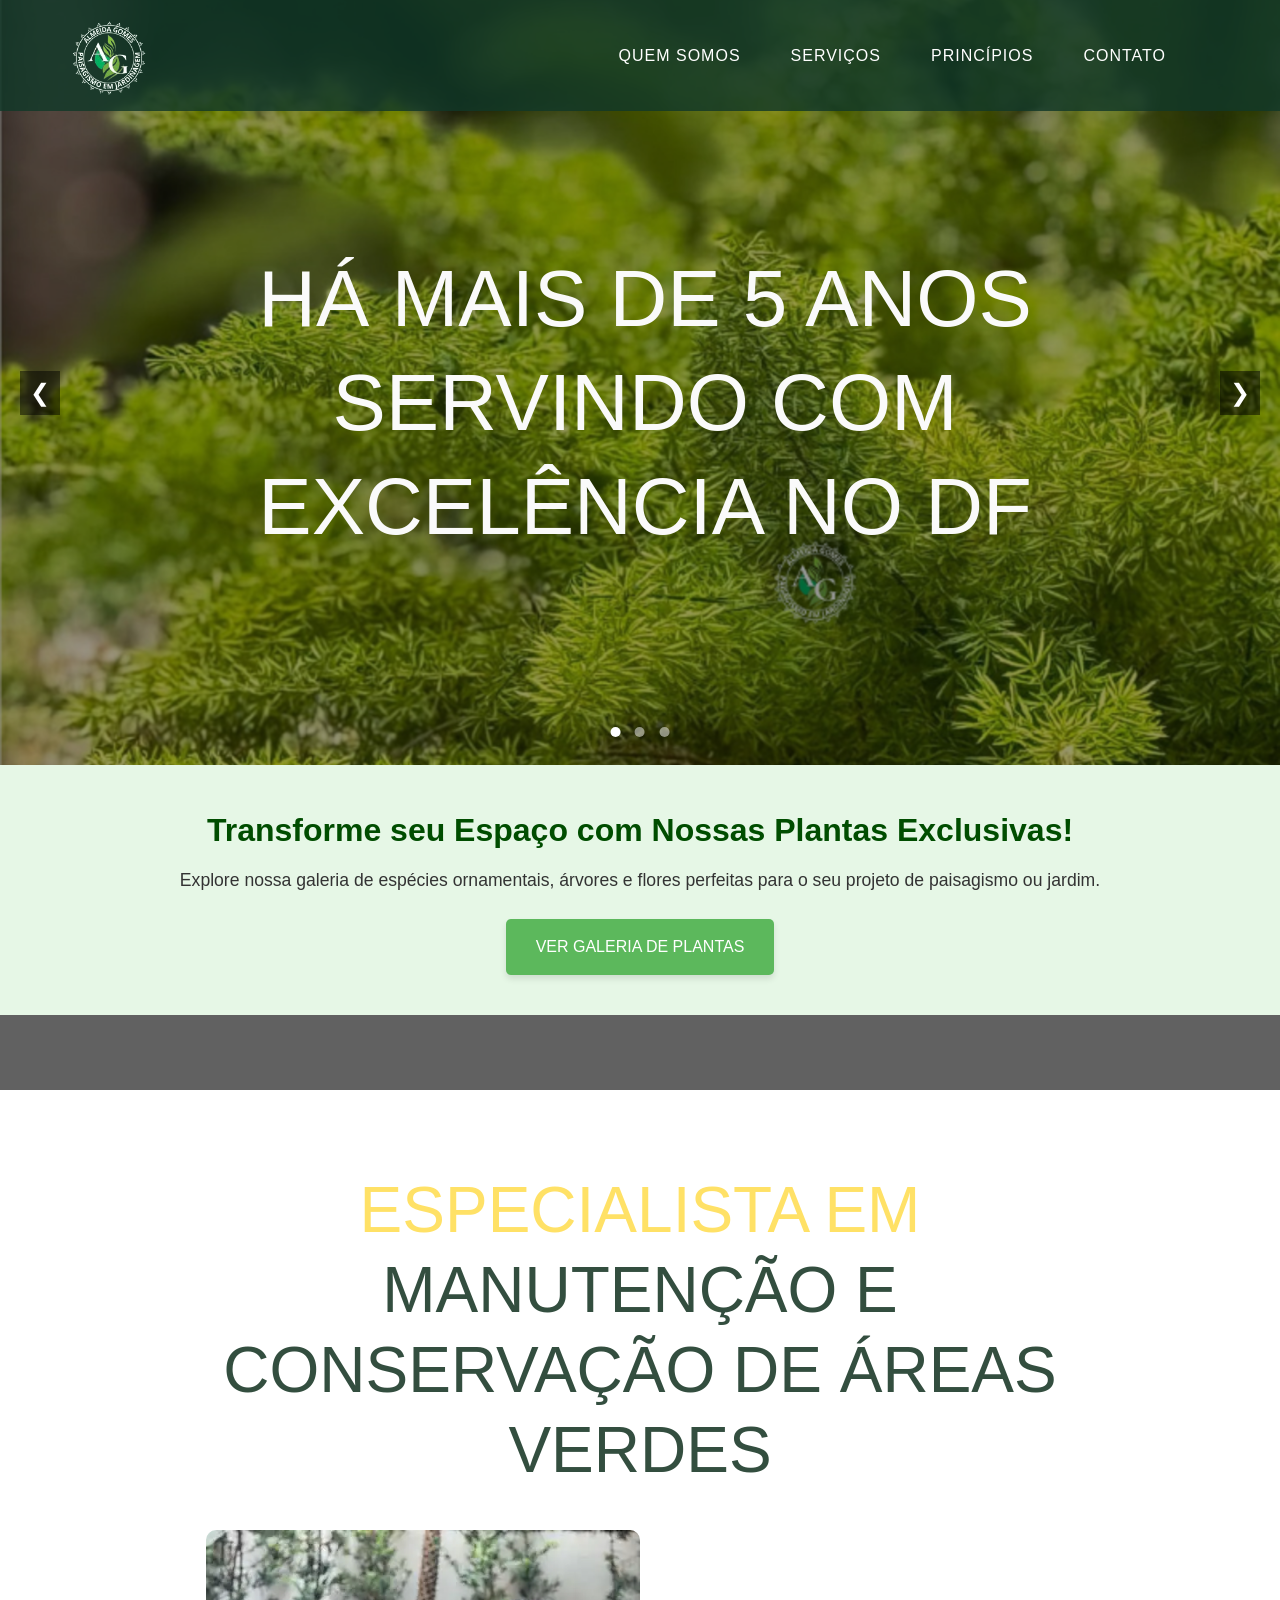
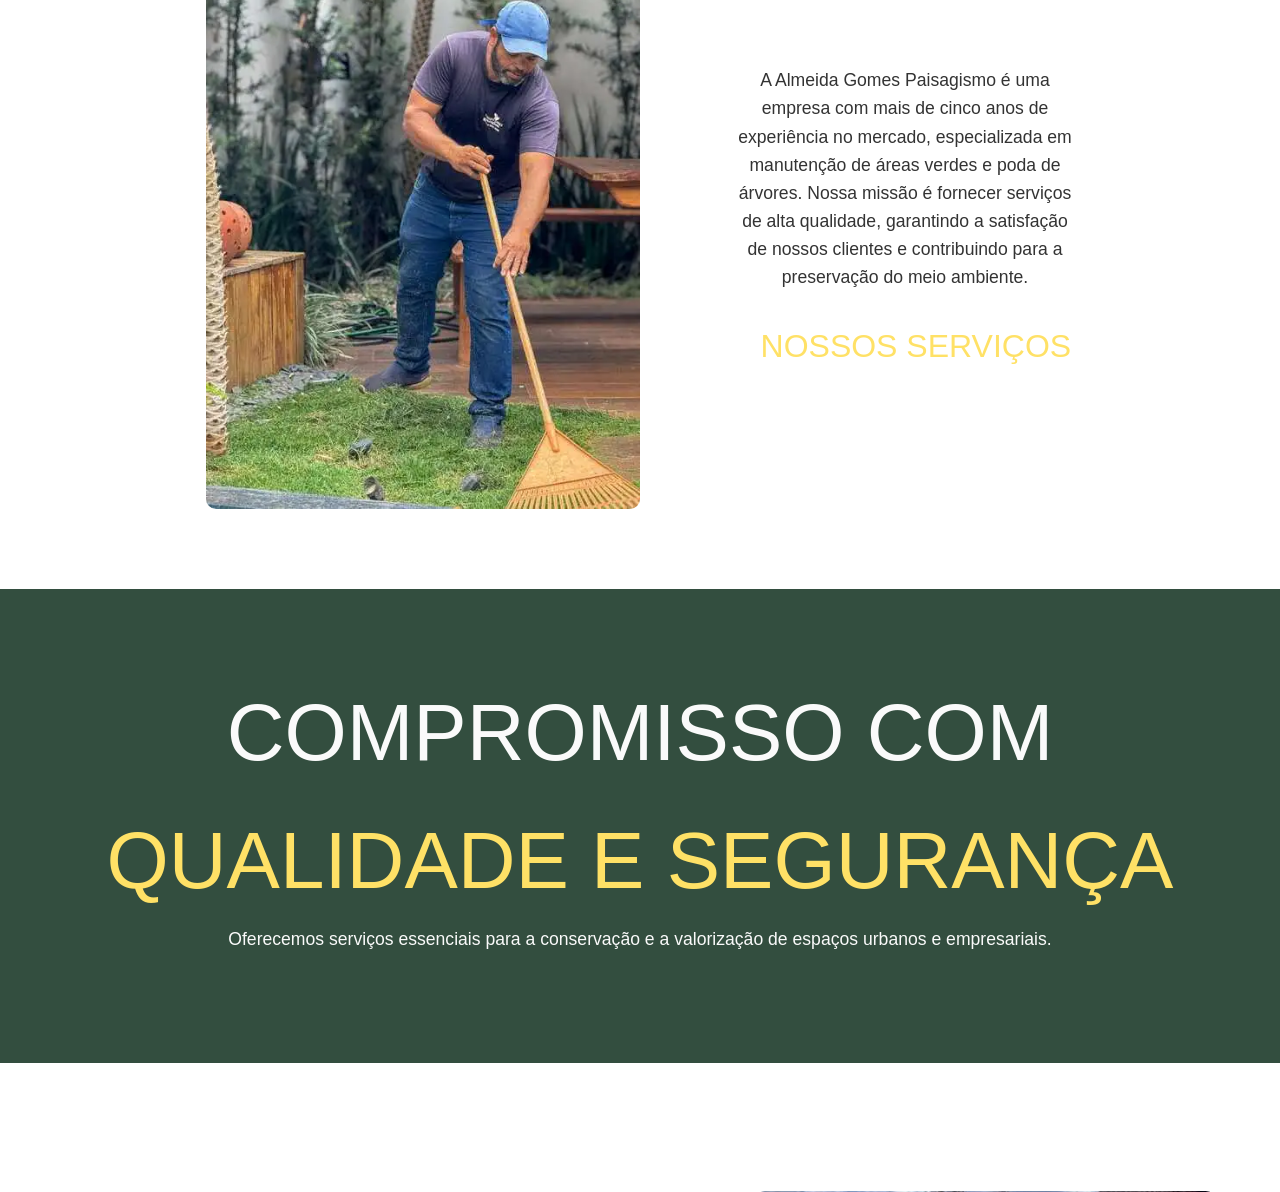
<file: admin.html>
<!DOCTYPE html>
<html lang="pt-BR" prefix="og: https://ogp.me/ns#">

<head>
    <meta charset="UTF-8">
    <title>Painel Administrativo - Almeida Gomes Paisagismo</title>
    <!-- Configurações de SEO e Meta tags -->
    <meta name="viewport" content="width=device-width, initial-scale=1.0">
    <meta name="description" content="Painel Administrativo da Almeida Gomes Paisagismo">
    <meta name="robots" content="noindex, nofollow"> <!-- Painel admin não deve ser indexado -->
    <!-- Links de Verificações -->
    <meta name="google-site-verification" content="rj9-yKQenuTL7WznZzLhnZhRRqalrW8B9ptmhuewFiA">
    <meta name="google-site-verification" content="fU1so8iHjiMZuuyoRoLyEo4iYXevHoi_YnYHdj3qmQA">
    <meta name="ahrefs-site-verification" content="b3bf5b6aa98bea70da2fde3847d7843db33283b82f85e4656c9564b9d393680a">
    <!-- Links de Estilos e Ícones -->
    <link rel="stylesheet" href="assets/css/style.css">
    <script>
        // Hash Gerado em: https://emn178.github.io/online-tools/sha256.html
        const HASH_CORRETO = "0b300ff33ba8d53cff5c966fcfcf04efb4fda7d46394998fb33788f99fe9772c";

        async function verificarSenha() {
            const senha = prompt("Digite a senha de Acesso ao Painel Administrativo da Almeida Gomes Paisagismo:");
            if (!senha) { window.location.href = "/"; return; }

            const encoder = new TextEncoder();
            const data = encoder.encode(senha);
            // Usamos SHA-256 em vez de MD5
            const hashBuffer = await crypto.subtle.digest('SHA-256', data);
            const hashArray = Array.from(new Uint8Array(hashBuffer));
            const hashHex = hashArray.map(b => b.toString(16).padStart(2, '0')).join('');

            if (hashHex === HASH_CORRETO) {
                document.body.style.display = 'block';
            } else {
                alert("Senha incorreta!");
                window.location.href = "/";
            }
        }

        document.write('<style>body { display: none; }</style>');
        window.onload = verificarSenha;
    </script>
    <script>
        function fazerLogout() {
            // Redireciona para a home
            window.location.href = "/";

            // Dica para o usuário:
            alert("Para garantir que a sessão seja encerrada, feche esta aba ou limpe o cache do seu navegador.");
        }</script>
</head>

<body>
    <!-- Cabeçalho Administrativo -->
    <header class="header">
        <div class="container">
            <div class="logo">
                <a href="#" aria-label="topo do site"><img src="/assets/img/logo-escura-transparente.webp"
                        alt="Logo escura transparente da Almeida Gomes Paisagismo"></a>
            </div>
        </div>
    </header>

    <section class="admin-header">
        <button onclick="fazerLogout()" class="admin-btn admin-btn-sair"
            style="background-color: #d9534f; color: white;">
            Sair do Painel
        </button>

        <div class="final">
            <h1>Área Administrativa</h1>
            <p>Gerenciamento de documentos online, cartão de visita, uniforme e projetos Canva.</p>
        </div>
    </section>

    <main>


        <!-- Seção de Recursos Administrativos -->
        <section id="recursos" class="final">
            <div class="container-final">

                <!-- Grupo: Gerador de Documento Online -->
                <div class="final-content">
                    <h3>Gerador de Documentos Online</h3>
                    <a href="https://almeidagomespaisagismo.com.br/gerador-online-de-documentos.html" target="_blank"
                        class="admin-btn">
                        <i class="bi bi-file-earmark-check-fill"></i> Abrir documento
                    </a>
                </div>

                <!-- Grupo: Contrato de Serviço de Criação do Site -->
                <div class="final-content">
                    <h3>Contrato de Serviço de Criação do Site</h3>
                    <a href="/assets/doc/CONTRATO-DE-SERVICO-CRIACAO-E-MANUTENCAO-DE-SITE-ALMEIDA-GOMES-PAISAGISMO.pdf" target="_blank"
                        class="admin-btn">
                        <i class="bi bi-file-earmark-check-fill"></i> Abrir documento
                    </a>
                </div>

                <!-- Grupo: Cartão de Visitas -->
                <div class="final-content">
                    <h3>Cartão de Visita</h3>
                    <a href="/assets/doc/cartao-visitas.pdf" target="_blank"
                        class="admin-btn">
                        <i class="bi bi-file-earmark-pdf-fill"></i> Download PDF
                    </a>
                    <a href="https://www.canva.com/design/DAEQLeOpCs0/Pk7BHNuwYzk6EsskGRO8MQ/edit" target="_blank"
                        class="admin-btn">
                        <i class="bi bi-pencil-square"></i> Editar no Canva
                    </a>
                </div>

                <!-- Grupo: Uniforme / Camiseta -->
                <div class="final-content">
                    <h3>Uniforme</h3>
                    <a href="/assets/doc/camiseta.pdf" target="_blank" class="admin-btn">
                        <i class="bi bi-file-earmark-pdf-fill"></i> Download PDF
                    </a>
                    <a href="https://www.canva.com/design/DAEPxaxXbDo/qBLyi9sUqJfup2MxdWTOVg/edit" target="_blank"
                        class="admin-btn">
                        <i class="bi bi-pencil-square"></i> Editar no Canva
                    </a>
                </div>

                <!-- Grupo: Logo Tema Claro -->
                <div class="final-content">
                    <h3>Logo Tema Claro</h3>
                    <a href="/assets/doc/logo-tema_claro-transparente.png" target="_blank" class="admin-btn">
                        <i class="bi bi-file-earmark-pdf-fill"></i> Download PNG
                    </a>
                    <a href="https://www.canva.com/design/DAHLdW8YbrU/cKLJ2glODt8OhutrCrgAXA/edit" target="_blank"
                        class="admin-btn">
                        <i class="bi bi-pencil-square"></i> Editar no Canva
                    </a>
                </div>

                <!-- Grupo: Logo Tema Escuro -->
                <div class="final-content">
                    <h3>Logo Tema Escuro</h3>
                    <a href="/assets/doc/logo-tema-escuro-transparente.png" target="_blank" class="admin-btn">
                        <i class="bi bi-file-earmark-pdf-fill"></i> Download PNG
                    </a>
                    <a href="https://www.canva.com/design/DAHLdWbud5Q/IO72qV3Bki0Muif5jaYvNw/edit" target="_blank"
                        class="admin-btn">
                        <i class="bi bi-pencil-square"></i> Editar no Canva
                    </a>
                </div>

            </div>
        </section>
    </main>

    <!-- Rodapé Mantendo Identidade Visual -->
    <footer>
        <div class="container-footer">
            <div class="direitos-reservados">
                <p><a href="https://sjrpovoas.vercel.app" aria-label="Desenvolvido por SjrPovoaS"
                        target="_blank">Desenvolvido por SjrPovoaS</a></p>
                <p tabindex="0">2025-2026 © Todos os direitos reservados</p>
            </div>
        </div>
    </footer>
</body>

</html>
</file>
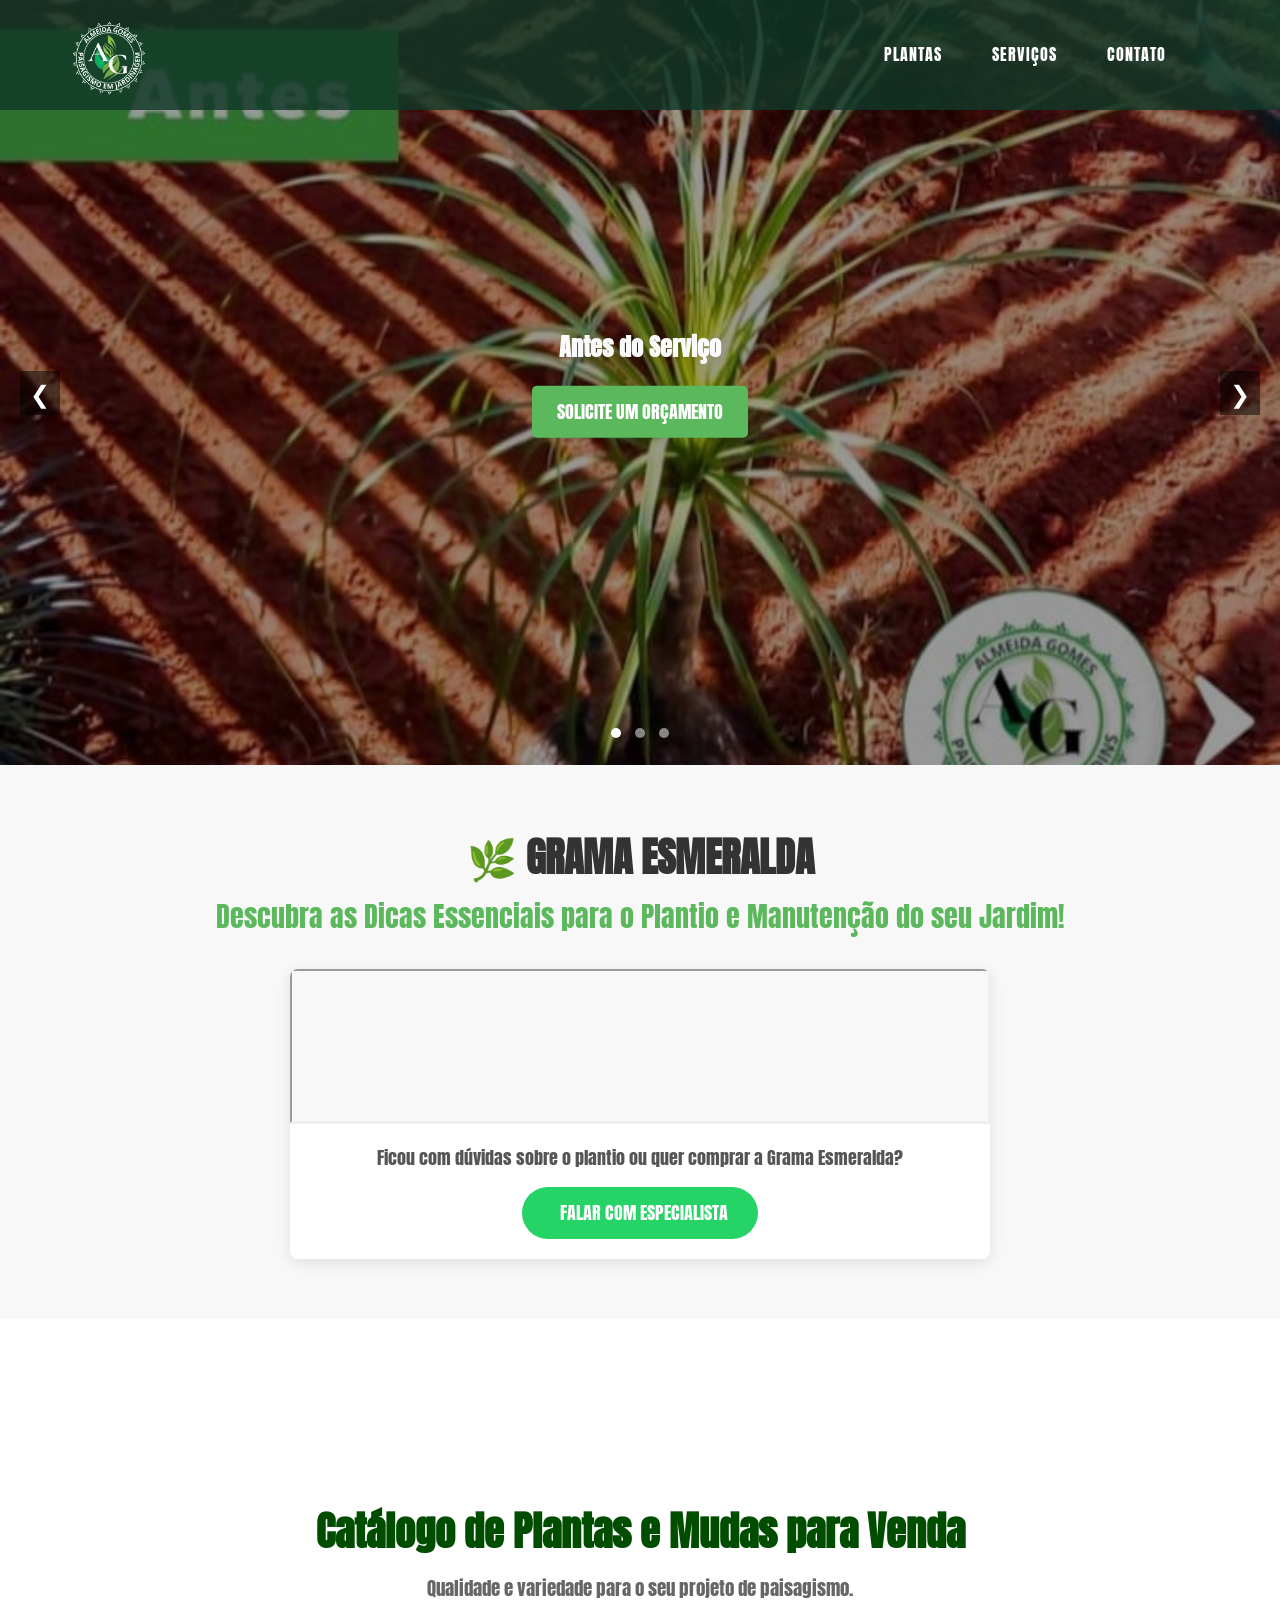
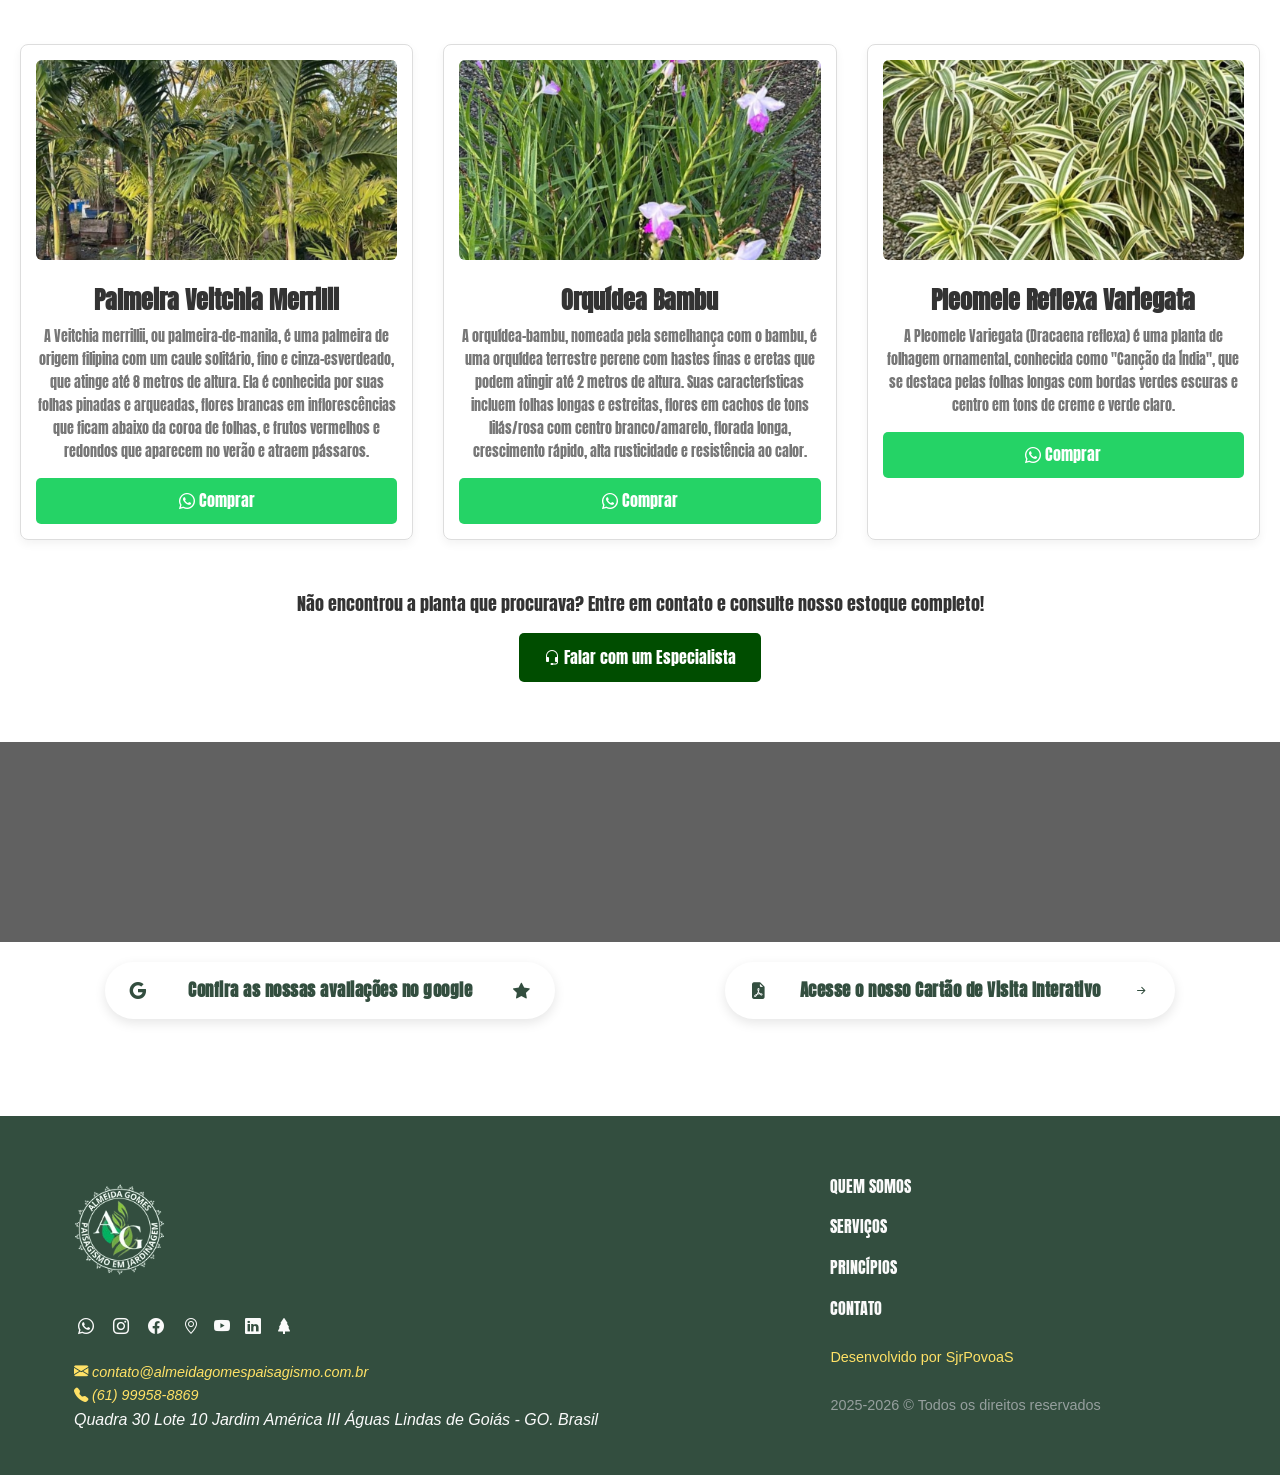
<file: galeria-venda-plantas.html>
<!DOCTYPE html>
<html lang="pt-BR" prefix="og: https://ogp.me/ns#">

<head>
    <!-- Google Tag Manager -->
    <script>
        (function (w, d, s, l, i) {
            w[l] = w[l] || []; w[l].push({ 'gtm.start': new Date().getTime(), event: 'gtm.js' }); var f = d.getElementsByTagName(s)[0], j = d.createElement(s), dl = l != 'dataLayer' ? '&l=' + l : '';
            j.async = true; j.src = 'https://www.googletagmanager.com/gtm.js?id=' + i + dl; f.parentNode.insertBefore(j, f);
        })(window, document, 'script', 'dataLayer', 'GTM-PQFQJWK5');
    </script>
    <!-- End Google Tag Manager -->
    <script async src="https://www.googletagmanager.com/gtag/js?id=G-L7RHY24ZVV"></script>
    <script>window.dataLayer = window.dataLayer || []; function gtag() { dataLayer.push(arguments) } gtag('js', new Date()); gtag('config', 'G-L7RHY24ZVV');</script>
    <meta http-equiv="Content-Type" content="text/html; charset=UTF-8">
    <meta http-equiv="x-ua-compatible" content="ie=edge">
    <meta name="viewport" content="width=device-width, initial-scale=1.0, shrink-to-fit=no">
    <meta name="format-detection" content="telephone=no">
    <meta name="title" content="Galeria de Plantas para Venda | Almeida Gomes Paisagismo">
    <meta name="author" content="SjrPovoaS">
    <meta name="description"
        content="Galeria de Plantas à venda da Almeida Gomes Paisagismo. Encontre árvores, flores e espécies ornamentais.">
    <meta name="Keywords"
        content="Galeria de Plantas à venda da Almeida Gomes Paisagismo. Encontre árvores, flores e espécies ornamentais, poda de árvore em Águas Lindas, poda de árvore em Brasília, instalação de grama em Brsília, instalação de grama em Águas Lindas, corte de grama em Brasília, corte de grama em Águas Lindas, jardinagem Águas Lindas do Goiás, jardinagem Brasília, jardinagem no entorno do DF, manutenção de jardim em Brasília, manutenção de jardim em Águas Lindas do Goiás, melhor paisagismo em Brasília, melhor paisagismo em Águas Lindas do Goiás, melhor paisagismo no entorno do DF">
    <meta name="skype_toolbar" content="skype_toolbar_parser_compatible">
    <meta name="robots" content="follow, index, max-snippet:-1, max-video-preview:-1, max-image-preview:large">
    <meta name="googlebot" content="all">
    <meta name="google-site-verification" content="rj9-yKQenuTL7WznZzLhnZhRRqalrW8B9ptmhuewFiA">
    <meta name="ahrefs-site-verification" content="b3bf5b6aa98bea70da2fde3847d7843db33283b82f85e4656c9564b9d393680a">
    <link rel="icon" sizes="32x32" href="/assets/img/favicon.ico">
    <link rel="icon" sizes="192x192" href="/assets/img/favicon.ico">
    <link rel="apple-touch-icon" type="image/x-icon" href="/assets/img/favicon.ico">
    <link rel="shortcut icon" type="image/x-icon" href="/assets/img/favicon.ico">
    <link rel="mask-icon" href="/assets/img/favicon.ico">
    <link rel="stylesheet" href="/assets/css/style.css">
    <link rel="stylesheet" href="https://cdn.jsdelivr.net/npm/bootstrap-icons@1.11.3/font/bootstrap-icons.min.css">
    <link rel="canonical" href="https://almeidagomespaisagismo.com.br/galeria-venda-plantas.html/">
    <!-- Open Graph tags are also recommended -->
    <meta property="og:locale" content="pt_BR">
    <meta property="og:type" content="website">
    <meta property="og:site_name" content="Almeida Gomes Paisagismo">
    <meta property="og:url" content="https://almeidagomespaisagismo.com.br/galeria-venda-plantas.html">
    <meta property="og:image" content="https://almeidagomespaisagismo.com.br/assets/img/logo-escura.webp">
    <meta name="og:image:width" content="1200">
    <meta name="og:image:height" content="630">
    <meta property="og:title" content="Galeria de Plantas para Venda | Almeida Gomes Paisagismo">
    <meta property="og:description"
        content="Galeria de Plantas à venda da Almeida Gomes Paisagismo. Encontre árvores, flores e espécies ornamentais.">
    <title>Galeria de Plantas para Venda | Almeida Gomes Paisagismo</title>
</head>

<body>

    <header class="header">
        <div class="container">
            <div class="logo">
                <a href="/index.html" aria-label="home"><img src="/assets/img/logo-escura-transparente.webp"
                        alt="Logo escura transparente da Almeida Gomes Paisagismo"></a>
            </div>
            <nav>
                <div class="topo-menu">
                    <img src="/assets/img/abrir-menu.png" alt="Abrir Menu" role="abrir menu de navegação"
                        aria-expanded="false" class="menu-icon" id="menu-icon">
                </div>
                <ul class="nav-links" id="nav-links">
                    <li class="home-no-menu"><a href="/index.html" aria-label="home" class="nav-item">HOME</a></li>
                    <li><a href="#galeria-plantas" aria-label="Galeria de Plantas" class="nav-item">PLANTAS</a></li>
                    <li><a href="/index.html#servicos" aria-label="Serviços" class="nav-item">SERVIÇOS</a></li>
                    <li><a href="/index.html#contato" id=button-entre-em-contato aria-label="Contato"
                            class="nav-item">CONTATO</a>
                    </li>
                    <li><img id="menu-logo" class="menu-logo nav-item" src="/assets/img/fechar-menu.webp"
                            alt="Fechar Menu" role="fechar menu de navegação" aria-expanded="true"></li>
                </ul>
            </nav>
        </div>
    </header>
    <main>
        <section class="hero carousel-container" id="carrossel-servicos">
            <div class="carousel-track">
                <div class="carousel-slide current-slide">
                    <img src="/assets/galeria/carrosel2_1.png" alt="Serviço Antes" loading="lazy">
                    <div class="hero-content">
                        <h2 class="destaque-texto">Antes do Serviço</h2>
                        <a href="https://wa.me/5561999588869?text=Ol%C3%A1%20*Almeida%20Gomes%20Paisagismo*%2C%0AGostaria%20de%20um%20or%C3%A7amento%20para%20Manutenção%20de%20Áreas%20Verdes."
                            target="_blank" class="cta-carrossel">SOLICITE UM ORÇAMENTO</a>
                    </div>
                </div>

                <div class="carousel-slide">
                    <img src="/assets/galeria/carrosel2_2.png" alt="Serviço Depois" loading="lazy">
                    <div class="hero-content">
                        <h2 class="destaque-texto">Depois do Serviço</h2>
                        <a href="https://wa.me/5561999588869?text=Ol%C3%A1%20*Almeida%20Gomes%20Paisagismo*%2C%0AGostaria%20de%20um%20or%C3%A7amento."
                            target="_blank" class="cta-carrossel">VER DETALHES</a>
                    </div>
                </div>

                <div class="carousel-slide">
                    <img src="/assets/galeria/carrosel2_3.png" alt="Serviço Antes" loading="lazy">
                    <div class="hero-content">
                        <h2 class="destaque-texto">Antes do Serviço</h2>
                        <a href="https://wa.me/5561999588869?text=Ol%C3%A1%20*Almeida%20Gomes%20Paisagismo*%2C%0AGostaria%20de%20um%20or%C3%A7amento."
                            target="_blank" class="cta-carrossel">AGENDE SEU SERVIÇO</a>
                    </div>
                </div>

                <div class="carousel-slide">
                    <img src="/assets/galeria/carrosel2_4.png" alt="Serviço Depois" loading="lazy">
                    <div class="hero-content">
                        <h2 class="destaque-texto">Depois do Serviço</h2>
                        <a href="https://wa.me/5561999588869?text=Ol%C3%A1%20*Almeida%20Gomes%20Paisagismo*%2C%0AGostaria%20de%20um%20or%C3%A7amento."
                            target="_blank" class="cta-carrossel">MAIS INFORMAÇÕES</a>
                    </div>
                </div>

                <div class="carousel-slide">
                    <img src="/assets/galeria/carrosel2_5.png" alt="Serviço Antes" loading="lazy">
                    <div class="hero-content">
                        <h2 class="destaque-texto">Antes do Serviço</h2>
                        <a href="https://wa.me/5561999588869?text=Ol%C3%A1%20*Almeida%20Gomes%20Paisagismo*%2C%0AGostaria%20de%20um%20or%C3%A7amento."
                            target="_blank" class="cta-carrossel">SOLICITE UM ORÇAMENTO</a>
                    </div>
                </div>

                <div class="carousel-slide">
                    <img src="/assets/galeria/carrosel2_6.png" alt="Serviço Depois" loading="lazy">
                    <div class="hero-content">
                        <h2 class="destaque-texto">Depois do Serviço</h2>
                        <a href="https://wa.me/5561999588869?text=Ol%C3%A1%20*Almeida%20Gomes%20Paisagismo*%2C%0AGostaria%20de%20um%20or%C3%A7amento."
                            target="_blank" class="cta-carrossel">VER DETALHES</a>
                    </div>
                </div>

            </div>

            <button class="carousel-button prev" aria-label="Slide anterior">&#10094;</button>
            <button class="carousel-button next" aria-label="Próximo slide">&#10095;</button>

            <div class="carousel-nav">
                <button class="carousel-indicator current-slide" aria-label="Ir para a imagem 1"></button>
                <button class="carousel-indicator" aria-label="Ir para a imagem 2"></button>
                <button class="carousel-indicator" aria-label="Ir para a imagem 3"></button>
            </div>
        </section>

        </section>
        <section id="video-destaque-galeria" class="container-video">
            <div class="container">
                <h2 class="headline-video">
                    🌿 GRAMA ESMERALDA <span class="sub-headline">Descubra as Dicas Essenciais para o Plantio e
                        Manutenção do seu Jardim!</span>
                </h2>

                <div class="video-wrapper">
                    <!--<video loop controls preload="metadata" autoplay playsinline poster="/img/logo-clara.webp" class="video-jardim">
                        <source src="https://almeidagomespaisagismo.com.br/assets/galeria/carrossel2_7.mp4" type="video/mp4"> 
                        <source src="https://almeidagomespaisagismo.com.br/assets/galeria/carrossel2_7.webm" type="video/webm">
                        Seu navegador não suporta a tag de vídeo.
                    </video>-->
                    <iframe loop controls preload="metadata" autoplay playsinline poster="/assets/img/logo-clara.webp"
                        class="video-jardim"
                        src="https://www.youtube.com/embed/TDOxOz6SynY?autoplay=1&amp;loop=1&amp;playlist=TDOxOz6SynY&amp;controls=1"
                        allowfullscreen>
                    </iframe>
                    <div class="cta-video-bottom">
                        <p>Ficou com dúvidas sobre o plantio ou quer comprar a Grama Esmeralda?</p>
                        <a href="https://wa.me/5561999588869?text=Ol%C3%A1%20*Almeida%20Gomes%20Paisagismo*%2C%0ATenho%20interesse%20na%20Grama%20Esmeralda%20e%20vi%20o%20v%C3%ADdeo%20de%20dicas."
                            target="_blank" class="cta-principal-video">
                            <i class="fab fa-whatsapp"></i> Falar com Especialista
                        </a>
                    </div>
                </div>
            </div>
        </section>
        <section id="catalogo-plantas" class="galeria-plantas">
            <div class="container">
            </div>
        </section>

        <section id="galeria-plantas" class="galeria-plantas">
            <div class="container" id="catalogo-plantas">
                <h2>Catálogo de Plantas e Mudas para Venda</h2>
                <p class="subtitulo">Qualidade e variedade para o seu projeto de paisagismo.</p>

                <div class="grid-plantas">

                    <div class="item-planta" id="Palmeira-Veitchia-Merrilii">
                        <img src="/assets/galeria/carrosel1_1.png" alt="Palmeira Veitchia Merrilii" loading="lazy">
                        <h3>Palmeira Veitchia Merrilii</h3>
                        <p class="descricao-planta">A Veitchia merrillii, ou palmeira-de-manila, é uma palmeira de
                            origem filipina com um caule solitário, fino e cinza-esverdeado, que atinge até 8 metros de
                            altura. Ela é conhecida por suas folhas pinadas e arqueadas, flores brancas em
                            inflorescências que ficam abaixo da coroa de folhas, e frutos vermelhos e redondos que
                            aparecem no verão e atraem pássaros.</p>
                        <p class="preco"></p>
                        <a href="https://wa.me/5561999588869?text=Ol%C3%A1%20*Almeida%20Gomes%20Paisagismo*%2C%0ATenho%20interesse%20na%20planta%20Palmeira%20Veitchia%20Merrilii."
                            target="_blank" class="botao-whatsapp"
                            aria-label="Comprar Palmeira Veitchia Merrilii via WhatsApp">
                            <i class="bi bi-whatsapp"></i> Comprar
                        </a>
                    </div>

                    <div class="item-planta" id="Orquidea-Bambu">
                        <img src="/assets/galeria/carrosel1_3.png" alt="Orquídea Bambu" loading="lazy">
                        <h3>Orquídea Bambu</h3>
                        <p class="descricao-planta">A orquídea-bambu, nomeada pela semelhança com o bambu, é uma
                            orquídea terrestre perene com hastes finas e eretas que podem atingir até 2 metros de
                            altura. Suas características incluem folhas longas e estreitas, flores em cachos de tons
                            lilás/rosa com centro branco/amarelo, florada longa, crescimento rápido, alta rusticidade e
                            resistência ao calor.</p>
                        <p class="preco"></p>
                        <a href="https://wa.me/5561999588869?text=Ol%C3%A1%20*Almeida%20Gomes%20Paisagismo*%2C%0ATenho%20interesse%20na%20planta%20Orquídea%20Bambu."
                            target="_blank" class="botao-whatsapp" aria-label="Comprar Orquídea Bambu via WhatsApp">
                            <i class="bi bi-whatsapp"></i> Comprar
                        </a>
                    </div>

                    <div class="item-planta" id="Pleomele-Reflexa-Variegata">
                        <img src="/assets/galeria/carrosel1_5.png" alt="Pleomele Reflexa Variegata" loading="lazy">
                        <h3>Pleomele Reflexa Variegata</h3>
                        <p class="descricao-planta">A Pleomele Variegata (Dracaena reflexa) é uma planta de folhagem
                            ornamental, conhecida como "Canção da Índia", que se destaca pelas folhas longas com bordas
                            verdes escuras e centro em tons de creme e verde claro.</p>
                        <p class="preco"></p>
                        <a href="https://wa.me/5561999588869?text=Ol%C3%A1%20*Almeida%20Gomes%20Paisagismo*%2C%0ATenho%20interesse%20na%20planta%20Pleomele%20Reflexa%20Variegata."
                            target="_blank" class="botao-whatsapp"
                            aria-label="Comprar Pleomele Reflexa Variegata via WhatsApp">
                            <i class="bi bi-whatsapp"></i> Comprar
                        </a>
                    </div>

                </div>
                <div class="cta-contato-galeria">
                    <p>Não encontrou a planta que procurava? Entre em contato e consulte nosso estoque completo!</p>
                    <a href="https://wa.me/5561999588869?text=Ol%C3%A1%20*Almeida%20Gomes%20Paisagismo*%2C%0AGostaria%20de%20consultar%20o%20estoque%20de%20plantas."
                        target="_blank" class="cta-contato-button" aria-label="Consultar estoque via WhatsApp">
                        <i class="bi bi-headset"></i> Falar com um Especialista
                    </a>
                </div>
            </div>
        </section>
    </main>

    <section class="parceiros">
        <div class="slider" reverse="true" style="
            --width: 250px;
            --height: 200px;
            --quantity: 10;
            ">
            <div class="list">
                <div class="item" style="--position: 1"><a
                        href="https://almeidagomespaisagismo.com.br/assets/galeria/carrosel1_1.png" target="_blank"><img
                            src="/assets/galeria/carrosel1_1.png" alt="carrosel1_1" loading="lazy"></a></div>
                <div class="item" style="--position: 2"><a
                        href="https://almeidagomespaisagismo.com.br/assets/galeria/carrosel1_2.png" target="_blank"><img
                            src="/assets/galeria/carrosel1_2.png" alt="carrosel1_2" loading="lazy"></a></div>
                <div class="item" style="--position: 3"><a
                        href="https://almeidagomespaisagismo.com.br/assets/galeria/carrosel1_3.png" target="_blank"><img
                            src="/assets/galeria/carrosel1_3.png" alt="carrosel1_3" loading="lazy"></a></div>
                <div class="item" style="--position: 4"><a
                        href="https://almeidagomespaisagismo.com.br/assets/galeria/carrosel1_4.png" target="_blank"><img
                            src="/assets/galeria/carrosel1_4.png" alt="carrosel1_4" loading="lazy"></a></div>
                <div class="item" style="--position: 5"><a
                        href="https://almeidagomespaisagismo.com.br/assets/galeria/carrosel1_5.png" target="_blank"><img
                            src="/assets/galeria/carrosel1_5.png" alt="carrosel1_5" loading="lazy"></a></div>
                <div class="item" style="--position: 6"><a
                        href="https://almeidagomespaisagismo.com.br/assets/galeria/carrosel1_6.png" target="_blank"><img
                            src="/assets/galeria/carrosel1_6.png" alt="carrosel1_6" loading="lazy"></a></div>
                <div class="item" style="--position: 7"><a
                        href="https://almeidagomespaisagismo.com.br/assets/galeria/carrosel1_7.png" target="_blank"><img
                            src="/assets/galeria/carrosel1_7.png" alt="carrosel1_7" loading="lazy"></a></div>
                <div class="item" style="--position: 8"><a
                        href="https://almeidagomespaisagismo.com.br/assets/galeria/carrosel1_8.png" target="_blank"><img
                            src="/assets/galeria/carrosel1_8.png" alt="carrosel1_8" loading="lazy"></a></div>
                <div class="item" style="--position: 9"><a
                        href="https://almeidagomespaisagismo.com.br/assets/galeria/carrosel1_9.png" target="_blank"><img
                            src="/assets/galeria/carrosel1_9.png" alt="carrosel1_9" loading="lazy"></a></div>
                <div class="item" style="--position: 10"><a
                        href="https://almeidagomespaisagismo.com.br/assets/galeria/carrosel1_10.png"
                        target="_blank"><img src="/assets/galeria/carrosel1_10.png" alt="carrosel1_10"
                            loading="lazy"></a></div>
            </div>
        </div>
    </section>

    <section id="avaliacao" class="final">
        <div class="container-final">
            <div class="final-content">
                <!-- Botão de Avaliações -->
                <a href="https://g.page/r/CYPmOYMD0ZfyEBE/review" target="_blank" aria-label="Avaliação no Google"
                    class="container">
                    <i class="bi bi-google"></i>
                    Confira as nossas avaliações no google
                    <i class="bi bi-star-fill estrela-icon"></i>
                </a>
            </div>
            <br>
            <div class="final-content">
                <!-- Botão do Cartão Interativo -->
                <a href="/assets/doc/Cartao_de_Visita_Interativo_Almeida_Gomes_Pasagismo.pdf" target="_blank"
                    aria-label="Avaliação no Google" class="container">
                    <i class="bi bi-file-earmark-pdf-fill"></i>
                    Acesse o nosso Cartão de Visita Interativo
                    <i class="bi bi-arrow-right-short seta-icon"></i>
                </a>
            </div>
        </div>
    </section>

    <footer>
        <div class="container-footer">
            <div class="container-externo-social">
                <div class="logo-footer">
                    <a href="/index.html"><img src="/assets/img/logo-escura-transparente.webp"
                            alt="Logo Almeida Gomes Paisagismo"></a>
                </div>
                <div class="container-interno">
                    <div class="social-media">
                        <div class="social-icons">
                            <a href="https://wa.me/5561999588869?text=Ol%C3%A1%20*Almeida%20Gomes%20Paisagismo*%2C%0AGostaria%20de%20agendar%20um%20hor%C3%A1rio%20com%20o%20Comercial."
                                aria-label="Botão do whatsApp do comercial da Almeida Gomes Paisagismo" target="_blank"
                                title="WhatsApp">
                                &nbsp;<i class="bi bi-whatsapp"></i>
                            </a>
                            <a href="https://www.instagram.com/almeidagomespaisagismo/"
                                aria-label="Botão do instagram da Almeida Gomes Paisagismo" target="_blank"
                                title="Instagram">
                                &nbsp;<i class="bi bi-instagram"></i>
                            </a>
                            <a href="https://www.facebook.com/almeida.gomes.9028/"
                                aria-label="Botão do facebook da Almeida Gomes Paisagismo" target="_blank"
                                title="Facebook">
                                &nbsp;<i class="bi bi-facebook"></i>
                            </a>
                            <a href="https://www.google.com/maps/place/Almeida+Gomes+Paisagismo/@-15.755861,-48.3372928,46m/data=!3m1!1e3!4m14!1m7!3m6!1s0x935bb970791bc043:0xf297d1038339e683!2sAlmeida+Gomes+Paisagismo!8m2!3d-15.7558607!4d-48.3372278!16s%2Fg%2F11ll_v13q_!3m5!1s0x935bb970791bc043:0xf297d1038339e683!8m2!3d-15.7558607!4d-48.3372278!16s%2Fg%2F11ll_v13q_?entry=ttu&g_ep=EgoyMDI1MTIwOS4wIKXMDSoASAFQAw%3D%3D"
                                aria-label="Botão do google map da Almeida Gomes Paisagismo" target="_blank"
                                title="GoogleMap">
                                &nbsp;<i class="bi bi-geo-alt"></i>
                            </a>
                            <a href="https://www.youtube.com/@almeidagomespaisagismo"
                                aria-label="Botão do YouTube da Almeida Gomes Paisagismo" target="_blank"
                                title="YouTube">
                                <i class="bi bi-youtube"></i>
                            </a>
                            <a href="https://www.linkedin.com/in/almeidagomespaisagismo"
                                aria-label="Botão do Linkedin da Almeida Gomes Paisagismo" target="_blank"
                                title="Linkedin">
                                <i class="bi bi-linkedin"></i>
                            </a>
                            <a href="https://linktr.ee/almeidagomes"
                                aria-label="Botão do Linktr.ee da Almeida Gomes Paisagismo" target="_blank"
                                title="Linktr.ee">
                                <i class="bi bi-tree-fill"></i>
                            </a>
                        </div>
                    </div>
                </div>
                <div class="endereco-telefone-footer">
                    <p tabindex="0">
                        <a href="mailto:contato@almeidagomespaisagismo.com.br"
                            aria-label="E-mail: contato@almeidagomespaisagismo.com.br">
                            <i class="bi bi-envelope-fill">&nbsp;contato@almeidagomespaisagismo.com.br</i>
                        </a>
                    </p>

                    <p tabindex="0">
                        <a href="tel:061999588869" aria-label="Celular (61) 99958-8869" target="_blank">
                            <i class="bi bi-telephone-fill">&nbsp;(61) 99958-8869</i>
                        </a>
                    </p>
                    <address>Quadra 30 Lote 10 Jardim América III Águas Lindas de Goiás - GO. Brasil</address>
                </div>
            </div>
            <div class="direitos-reservados">
                <nav>
                    <ul class="menu-footer" aria-label="menu do rodapé">
                        <li><a href="/index.html#quem-somos" aria-label="Quem Somos">QUEM SOMOS</a></li>
                        <li><a href="/index.html#servicos" aria-label="Serviços">SERVIÇOS</a></li>
                        <li><a href="/index.html#principios" aria-label="Princípios">PRINCÍPIOS</a></li>
                        <li><a href="/index.html#contato" aria-label="Contato">CONTATO</a></li>
                    </ul>
                </nav>
                <p><a href="https://sjrpovoas.vercel.app" aria-label="Desenvolvido por SjrPovoaS"
                        target="_blank">Desenvolvido por SjrPovoaS</a></p>
                <p tabindex="0">2025-2026 © Todos os direitos reservados</p>
            </div>
        </div>
    </footer>
    <div class="whatsapp">
        <!-- O botão UP fica primeiro para aparecer no topo -->
        <div class="botao-up">
            <a href="#" aria-label="Botão apontando para o topo do site">
                <i class="bi bi-arrow-up-square-fill"></i>
            </a>
        </div>

        <!-- Container isolado para o WhatsApp e seu respectivo balão de texto -->
        <div class="container-wpp-icone">
            <div class="texto-wpp">
                <span>Comercial</span>
            </div>
            <div class="botao-wpp">
                <a href="https://wa.me/5561999588869?text=Ol%C3%A1%20*Almeida%20Gomes%20Paisagismo*%2C%0AGostaria%20de%20agendar%20um%20hor%C3%A1rio%20com%20o%20Comercial."
                    aria-label="Botão WhatsApp do Comercial da Almeida Gomes Paisagismo" target="_blank">
                    <i class="bi bi-whatsapp"></i>
                </a>
            </div>
        </div>
    </div>

    <script src="/assets/js/index.js"></script>
</body>

</html>
</file>
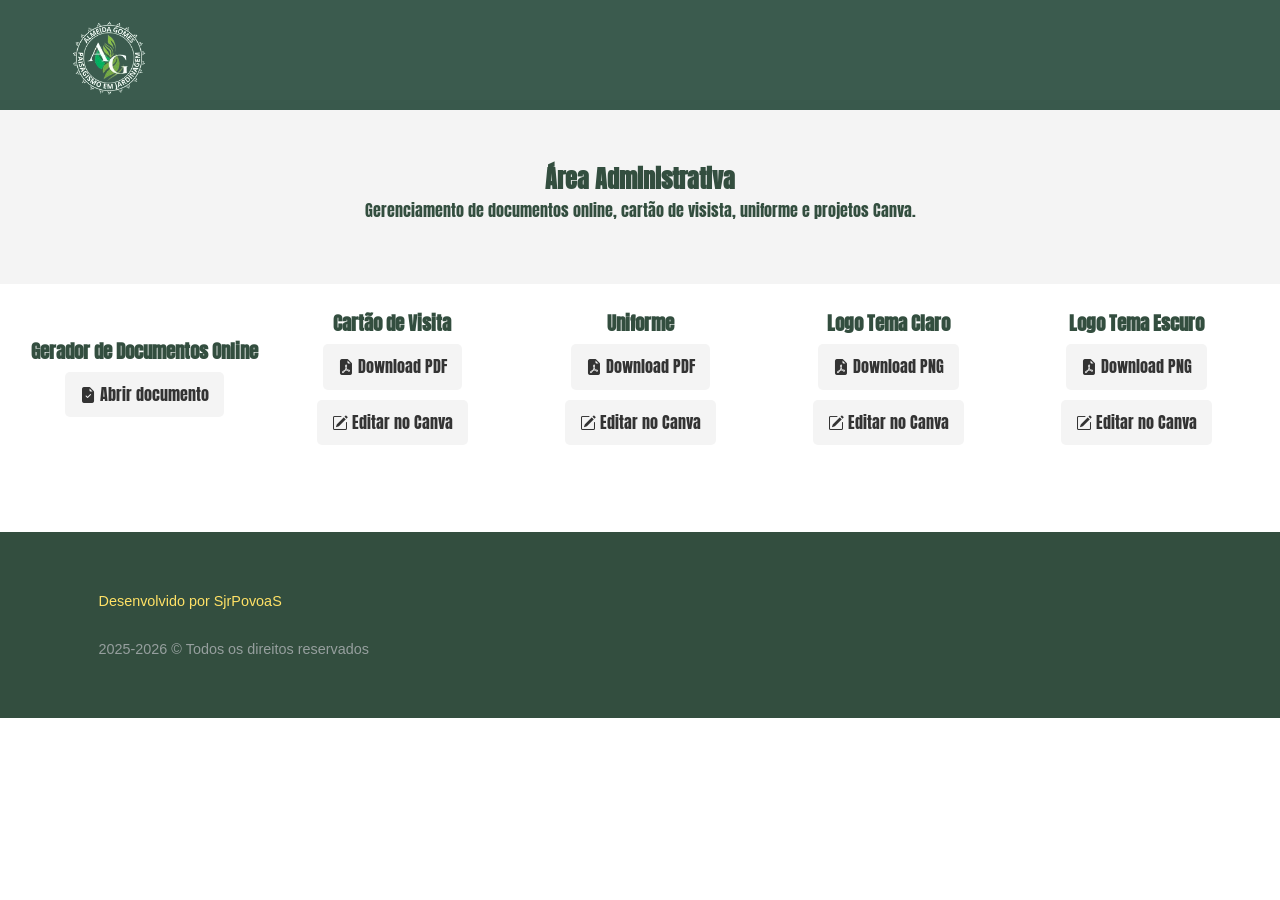
<file: public/admin.html>
<!DOCTYPE html>
<html lang="pt-BR" prefix="og: https://ogp.me/ns#">

<head>
    <meta charset="UTF-8">
    <title>Painel Administrativo - Almeida Gomes Paisagismo</title>
    <!-- Configurações de SEO e Meta tags -->
    <meta name="viewport" content="width=device-width, initial-scale=1.0">
    <meta name="description" content="Painel Administrativo da Almeida Gomes Paisagismo">
    <meta name="robots" content="noindex, nofollow"> <!-- Painel admin não deve ser indexado -->
    <!-- Links de Verificações -->
    <meta name="google-site-verification" content="rj9-yKQenuTL7WznZzLhnZhRRqalrW8B9ptmhuewFiA">
    <meta name="google-site-verification" content="fU1so8iHjiMZuuyoRoLyEo4iYXevHoi_YnYHdj3qmQA">
    <meta name="ahrefs-site-verification" content="b3bf5b6aa98bea70da2fde3847d7843db33283b82f85e4656c9564b9d393680a">
    <!-- Links de Estilos e Ícones -->
    <link rel="stylesheet" href="../assets/css/style.css">
    <link rel="canonical" href="https://almeidagomespaisagismo.com.br/admin.html">
</head>

<body>
    <!-- Cabeçalho Administrativo -->
    <header class="header">
        <div class="container">
            <div class="logo">
                <a href="#" aria-label="topo do site"><img src="/assets/img/logo-escura-transparente.webp"
                        alt="Logo escura transparente da Almeida Gomes Paisagismo"></a>
            </div>
        </div>
    </header>

    <section class="admin-header">
        <!-- Título da Seção de Gestão -->
        <div class="final">
            <h1>Área Administrativa</h1>
            <p>Gerenciamento de documentos online, cartão de visista, uniforme e projetos Canva.</p>
        </div>
    </section>

    <main>


        <!-- Seção de Recursos Administrativos -->
        <section id="recursos" class="final">
            <div class="container-final">

                <!-- Grupo: Gerador de Documento Online -->
                <div class="final-content">
                    <h3>Gerador de Documentos Online</h3>
                    <a href="https://almeidagomespaisagismo.com.br/gerador-online-de-documentos.html" target="_blank" class="admin-btn">
                        <i class="bi bi-file-earmark-check-fill"></i> Abrir documento
                    </a>
                </div>                

                <!-- Grupo: Cartão de Visitas -->
                <div class="final-content">
                    <h3>Cartão de Visita</h3>
                    <a href="/assets/doc/Cartao_de_Visita_Interativo_Almeida_Gomes_Pasagismo.pdf" target="_blank"
                        class="admin-btn">
                        <i class="bi bi-file-earmark-pdf-fill"></i> Download PDF
                    </a>
                    <a href="https://www.canva.com/design/DAEQLeOpCs0/Pk7BHNuwYzk6EsskGRO8MQ/edit" target="_blank"
                        class="admin-btn">
                        <i class="bi bi-pencil-square"></i> Editar no Canva
                    </a>
                </div>

                <!-- Grupo: Uniforme / Camiseta -->
                <div class="final-content">
                    <h3>Uniforme</h3>
                    <a href="/assets/doc/camiseta.pdf" target="_blank" class="admin-btn">
                        <i class="bi bi-file-earmark-pdf-fill"></i> Download PDF
                    </a>
                    <a href="https://www.canva.com/design/DAEPxaxXbDo/qBLyi9sUqJfup2MxdWTOVg/edit" target="_blank"
                        class="admin-btn">
                        <i class="bi bi-pencil-square"></i> Editar no Canva
                    </a>
                </div>

                <!-- Grupo: Logo Tema Claro -->
                <div class="final-content">
                    <h3>Logo Tema Claro</h3>
                    <a href="/assets/doc/logo-tema_claro-transparente.png" target="_blank" class="admin-btn">
                        <i class="bi bi-file-earmark-pdf-fill"></i> Download PNG
                    </a>
                    <a href="https://www.canva.com/design/DAHLdW8YbrU/cKLJ2glODt8OhutrCrgAXA/edit" target="_blank"
                        class="admin-btn">
                        <i class="bi bi-pencil-square"></i> Editar no Canva
                    </a>
                </div>

                <!-- Grupo: Logo Tema Escuro -->
                <div class="final-content">
                    <h3>Logo Tema Escuro</h3>
                    <a href="/assets/doc/logo-tema-escuro-transparente.png" target="_blank" class="admin-btn">
                        <i class="bi bi-file-earmark-pdf-fill"></i> Download PNG
                    </a>
                    <a href="https://www.canva.com/design/DAHLdWbud5Q/IO72qV3Bki0Muif5jaYvNw/edit" target="_blank"
                        class="admin-btn">
                        <i class="bi bi-pencil-square"></i> Editar no Canva
                    </a>
                </div>
                
            </div>
        </section>
    </main>

    <!-- Rodapé Mantendo Identidade Visual -->
    <footer>
        <div class="container-footer">
            <div class="direitos-reservados">
                <p><a href="https://sjrpovoas.vercel.app" aria-label="Desenvolvido por SjrPovoaS"
                        target="_blank">Desenvolvido por SjrPovoaS</a></p>
                <p tabindex="0">2025-2026 © Todos os direitos reservados</p>
            </div>
        </div>
    </footer>
</body>

</html>
</file>
<file: assets/css/style.css>
/* VARIAVEIS */
@import url('https://fonts.googleapis.com/css2?family=Anton&amp;family=DM+Sans:wght@400;700&amp;display=swap');
@import url('https://cdn.jsdelivr.net/npm/bootstrap-icons@1.10.5/font/bootstrap-icons.css');
:root {
    --cor-primaria: #FAFAFA;
    --cor-secundaria: #FFE166;
    --cor-terciaria: #334e3f;
    --cor-texto: rgba(2,180,96);
    --cor-branca: #FFFFFF;
    --cor-extra: #969F9E;}
:root {
    --fonte-primaria: 'Anton', sans-serif;
    --fonte-secundaria: "DM Sans", sans-serif;}
/*
  /$$$$$$                /$$$$$$$  					                              /$$$$$$           
 /$$__  $$              | $$__  $$      				                         /$$__  $$ 
| $$  \__/ /$$  /$$$$$$ | $$  \ $$ /$$$$$$  /$$    /$$ /$$$$$$   /$$$$$$ | $$  \__/
|  $$$$$$ |__/ /$$__  $$| $$$$$$$//$$__  $$|  $$  /$$//$$__  $$ |____  $$|  $$$$$$
 \____  $$ /$$| $$  \__/| $$____/| $$  \ $$ \  $$/$$/| $$  \ $$  /$$$$$$$ \____  $$
 /$$  \ $$| $$| $$      | $$     | $$  | $$  \  $$$/ | $$  | $$ /$$__  $$ \____  $$
|  $$$$$$/| $$| $$      | $$     |  $$$$$$/   \  $/  |  $$$$$$/|  $$$$$$$|  $$$$$$/
 \______/ | $$|__/      |__/      \______/     \_/    \______/  \_______/ \______/ 
     /$$  | $$                                                                     
    |  $$$$$$/                                                                     
     \______/                                                                      
*/
/* RESET-GERAL */
* {
    margin: 0;
    padding: 0;
    box-sizing: border-box;}
a {
    text-decoration: none;}
ul {
    list-style-type: none;}
body {
    font-size: 16px;
    font-family: var(--fonte-primaria);
    line-height: 1.6;
    background-color: var(--cor-branca);
    color: #333;}
.container {
    margin: 0 auto;}
button {
    font-family: var(--fonte-primaria), sans-serif;
    margin: 10px;}
/* ANIMATION - SCROLL EFFECTS */
#quem-somos .container .content .equipe {animation: imgEquipe;animation-timeline: view(auto auto);}
@Keyframes imgEquipe {
    0% {
        opacity: 0;
        filter: blur(30px);
        transform: translateY(300px);}
    40%,
    60% {
        opacity: 1;
        filter: blur(0px);
        transform: translateX(0px);}
    100% {
        opacity: 0;
        filter: blur(0px);
        transform: translateY(-300px);}}
#quem-somos .content .coluna p {animation: colunaP;animation-timeline: view(auto auto);}
@Keyframes colunaP {
    0% {
        opacity: 0;
        filter: blur(300px);
        transform: translateX(0px);}
    25%,
    75% {
        opacity: 1;
        filter: blur(0px);
        transform: translateX(0px);}
    100% {
        opacity: 0;
        filter: blur(0px);
        transform: translate(50px);}}
#servicos .container {animation: tituloServicos;animation-timeline: view(auto auto);}
@Keyframes tituloServicos {
    0% {
        opacity: 0;
        filter: blur(30px);
        transform: translateY(300px);}
    30%,
    60% {
        opacity: 1;
        filter: blur(0px);
        transform: translateX(0px);}
    100% {
        opacity: 0;
        filter: blur(0px);
        transform: translateY(-300px);}}
#servicos .container .legenda {animation: legendaServicos;animation-timeline: view(auto auto);}
@Keyframes legendaServicos {
    0% {
        opacity: 0;
        filter: blur(30px);
        transform: translateY(300px);}
    30%,
    60% {
        opacity: 1;
        filter: blur(0px);
        transform: translateX(0px);}
    100% {
        opacity: 0;
        filter: blur(0px);
        transform: translateY(-300px);}}
#principios .container {animation: tituloPrincipios;animation-timeline: view(auto auto);}
@Keyframes tituloPrincipios {
    0% {
        opacity: 0;
        filter: blur(30px);
        transform: translateY(300px);}
    30%,
    60% {
        opacity: 1;
        filter: blur(0px);
        transform: translateX(0px);}
    100% {
        opacity: 0;
        filter: blur(0px);
        transform: translateY(-300px);}}
#contato .container {animation: containerColuna;animation-timeline: view(auto auto);}
@Keyframes containerColuna {
    0% {
        opacity: 0;
        filter: blur(30px);
        transform: translateY(300px);}
    30%,
    60% {
        opacity: 1;
        filter: blur(0px);
        transform: translateX(0px);}
    100% {
        opacity: 0;
        filter: blur(0px);
        transform: translateY(-300px);}}
/* MENU */
.menu-icon {
    width: 40px;
    height: 40px;
    cursor: pointer;
    display: none;
    position: fixed;
    top: 25px;
    right: 25px;
    z-index: 2;}
.home-no-menu {
    display: none;}
.menu-logo {
    display: none;}
.nav-links img {
    width: 10%;}
.menu-logo.visible {
    opacity: 0;
    pointer-events: auto;}
.nav-links {
    display: flex;}
.nav-links li {
    margin-left: 20px;}
.nav-links li:last-child {
    display: flex;
    margin-top: auto;
    margin-bottom: 30px;}
.nav-links a {
    color: var(--cor-branca);
    transition: color 0.3s ease;}
.nav-links a:hover {
    color: var(--cor-secundaria);}
@media (max-width: 780px) {
    .home-no-menu,
    .menu-icon,
    .menu-logo {
        display: block;}
    .nav-links {
        position: fixed;
        top: 0;
        right: -100%;
        width: 40%;
        height: 75%;
        border: 2px solid var(--cor-secundaria);
        background-color: var(--cor-terciaria);
        border-radius: 0px 0px 0px 80px;
        border-color: var(--cor-terciaria) var(--cor-terciaria) var(--cor-secundaria) var(--cor-secundaria);
        flex-direction: column;
        align-items: flex-start;
        justify-content: flex-start;
        padding-top: 60px;
        transition: right 0.3s ease-in-out;
        z-index: 1;}
    .nav-links .regular-only {
        display: none;}
    .nav-links.active {
        right: 0;}
    .nav-links li:not(:last-child) {
        margin: 15px 0;
        border-bottom: 1px solid whitesmoke;
        width: 80%;
        margin-left: 24px;}}
/* Header */
header {
  background: transparent;
  color: var(--cor-primaria);
  position: absolute;
  width: 100%;
  top: 0;
  left: 0;
  z-index: 1000;
  transition: background 0.3s ease;}
header .container {
  background-color: #123829d2;
  display: flex;
  position: fixed;
  left: 0;
  right: 0;
  text-wrap: wrap;
  justify-content: space-between;
  align-items: center;
  padding: 0 5%;
  overflow: hidden;}
header .logo {
  margin-top: 13px;}
header .logo img {
  width: 60%;}
header nav ul {
  display: flex;
  justify-content: center;
  align-items: center;
  flex-wrap: wrap;
  gap: 30px;}
header nav ul li a {
  color: var(--cor-primaria);
  font-family: var(--fonte-primaria), sans-serif;
  font-weight: 400;
  font-size: 1rem;
  letter-spacing: 1px;}
/* Container principal do carrossel */
.carousel-container {
  position: relative; /* Necessário para posicionar botões e conteúdo */
  overflow: hidden; /* Esconde as imagens que estão fora da visualização */
  width: 100%;
  /* Altura ajustada para ser mais responsiva ou baseada em view-height */
  height: 60vh; 
  max-height: 800px; }
/* Faixa que contém todos os slides */
.carousel-track {
  display: flex;
  transition: transform 0.5s ease-in-out; /* Adiciona a animação de slide */
  width: 100%;
  height: 100%; }
/* Item individual do slide */
.carousel-slide {
  min-width: 100%; /* Cada slide ocupa a largura total do container */
  height: 100%;
  position: relative;
  /* Para que slides invisíveis não fiquem na frente */
  display: none; }
.carousel-slide.current-slide {
  display: block; } /* Apenas o slide atual é visível (controlado pelo JS) */
/* Imagem dentro do slide */
.carousel-slide img {
  width: 100%;
  height: 100%;
  object-fit: cover; } /* Garante que a imagem preencha o slide sem distorcer */
/* Conteúdo sobreposto - Mantido para o H1 */
.hero-content {
  position: absolute;
  top: 50%;
  left: 50%;
  transform: translate(-50%, -50%);
  text-align: center;
  color: white; /* Certifique-se de que o texto seja legível */
  z-index: 10; }
/* Botões de navegação */
.carousel-button {
  position: absolute;
  top: 50%;
  transform: translateY(-50%);
  background: rgba(0, 0, 0, 0.5);
  color: white;
  border: none;
  padding: 10px;
  cursor: pointer;
  z-index: 20;
  font-size: 24px;
  line-height: 1; }
.carousel-button.prev {
  left: 10px; }
.carousel-button.next {
  right: 10px; }
/* Indicadores de navegação (Dots) */
.carousel-nav {
  position: absolute;
  bottom: 20px;
  left: 50%;
  transform: translateX(-50%);
  z-index: 20; }
.carousel-indicator {
  height: 10px;
  width: 10px;
  margin: 0 5px;
  background-color: rgba(255, 255, 255, 0.5);
  border: none;
  border-radius: 50%;
  display: inline-block;
  cursor: pointer;
  padding: 0; }
.carousel-indicator.current-slide {
  background-color: white; }
/* Estilo para a nova seção CTA de Venda de Plantas */
.cta-plantas {
  background-color: #e6f7e6; /* Um verde claro suave para destacar */
  padding: 40px 20px;
  text-align: center; }
.cta-plantas .container {
  max-width: 1000px;
  margin: 0 auto; }
.cta-plantas h2 {
  color: #004d00; /* Um verde mais escuro, relacionado à natureza */
  margin-bottom: 10px;
  font-size: 2em; } /* Tamanho da fonte grande para o título */
.cta-plantas p {
  color: #333;
  margin-bottom: 25px;
  font-size: 1.1em; }
/* Estilo para o botão de CTA */
.cta-button {
  display: inline-block;
  background-color: #5cb85c; /* Cor de botão primária (Verde) */
  color: white;
  text-decoration: none;
  padding: 15px 30px;
  border-radius: 5px;
  text-transform: uppercase;
  transition: background-color 0.3s ease;
  box-shadow: 0 4px 6px rgba(0, 0, 0, 0.1); }
.cta-button:hover {
  background-color: #4cae4c; } /* Escurece um pouco ao passar o mouse */
/* Hero Section */
.hero {
  position: relative;
  width: 100%;
  height: 85vh;
  overflow: hidden;}
.hero img {
  width: 100%;
  height: 100%;
  object-fit: cover;
  filter: brightness(60%);
  position: relative;}
.hero-content {
  display: flex;
  flex-direction: column;
  justify-content: center;
  align-items: center;
  text-align: center;
  color: var(--cor-primaria);
  position: absolute;
  top: 50%;
  left: 50%;
  transform: translate(-50%, -50%);
  width: 80%;}
.hero-content h1 {
  font-family: var(--fonte-primaria), sans-serif;
  font-size: 5rem;
  font-weight: 400;
  text-align: center;
  line-height: 130%;
  margin: 5% 1% 1% 2%;}
/* Parceiros */
.parceiros {
  background-color: #616161; }
/* animacao */
.slider {
  overflow-x: hidden;
  width: 100%;
  border: 2px solid #616161;;
  height: var(--height);
  overflow: hidden;
  mask-image: linear-gradient(
    to right,
    transparent,
    #000 10% 90%,
    transparent,); }
.slider .list {
  display: flex;
  width: 100%;
  min-width: calc(var(--width) * var(--quantity));
  position: relative; }
.slider .list .item {
  width: var(--width);
  height: var(--height);
  position: absolute;
  left: 100%;
  animation: autoRun 9s linear infinite;
  transition: filter  0.5s;
  animation-delay: calc( (9s / var(--quantity)) * (var(--position) - 1) )!important; }
.slider .list .item img {
  width: 100%;
  height: 70px;
  object-fit: cover; }
@keyframes autoRun {
  from {
    left: 100%;
  }
  to {
    left: calc(var(--width) * -1 );
  } }
.slider:hover .item {
  animation-play-state: paused!important;
  filter: grayscale(1); }
.slider .item:hover {
  filter: grayscale(0); }
.slider[reverse="true"] .item {
  width: var(--width);
  height: var(--height);
  animation: reversePlay 12s linear infinite;
  animation-delay: calc( (12s / var(--quantity)) * (var(--position) + 1) )!important; }
.slider[reverse="true"] .list .item img {
  width: 100%;
  height: 200px;
  object-fit: cover; }
@keyframes reversePlay {
  from {
    left: calc(var(--width) * -1 );
  }
  to {
    left: 100%;
  } }
/* Quem Somos */
#quem-somos .container {
  padding: 80px 20px;
  text-align: center;}
#quem-somos h2 {
  font-family: var(--fonte-primaria), sans-serif;
  font-size: 4rem;
  font-weight: 400;
  color: var(--cor-terciaria);
  line-height: 5rem;
  width: 80%;
  margin: 0 auto;}
.highlight {
  color: var(--cor-secundaria);}
#quem-somos .content {
  display: flex;
  align-items: center;
  justify-content: center;
  gap: 6rem;
  margin-top: 40px;
  padding: 0 15%;}
#quem-somos .equipe {
  width: 50%;
  border-radius: 10px;}
#quem-somos p {
  font-size: 1.1rem;
  font-weight: 400;
  font-family: var(--fonte-secundaria);}
#quem-somos .coluna {
  display: flex;
  flex-direction: column;
  gap: 30px;}
#quem-somos .coluna .seta {
  display: flex;
  align-items: center;
  justify-content: center;
  gap: 10px;
  font-size: 2rem;
  min-width: 270px;}
.seta-imagem {
  display: flex;
  align-items: center;
  justify-content: center;}
#quem-somos .seta a {
  text-decoration: none;
  color: var(--cor-secundaria);}
/* Serviços */
#servicos h2 {
  background: var(--cor-terciaria);
  color: var(--cor-primaria);
  padding: 80px 20px;
  text-align: center;
  font-family: var(--fonte-primaria), sans-serif;
  font-size: 5rem;
  margin-bottom: 30px;
  font-weight: 300;}
#servicos p {
  font-size: 1.1rem;
  margin-bottom: 30px;
  font-family: var(--fonte-secundaria);}
#servicos img {
  width: 40%;
  object-fit: cover;
  border-radius: 10px;}
#servicos h3 {
  color: var(--cor-terciaria);
  font-size: 3rem;}
#servicos .esquerda,
#servicos .direita {
  padding: 5% 5%;
  margin: 5% auto;}
#servicos .titulo-esquerda,
#servicos .titulo-direita {
  width: 100%;}
#servicos .esquerda .conteudo-esquerda .titulo-esquerda,
#servicos .direita .conteudo-direita .titulo-direita {
  margin-bottom: 5%;}
#servicos .esquerda {
  background-color: var(--cor-branca);
  display: flex;
  justify-content: center;
  align-items: center;
  gap: 10%;}
#servicos .esquerda .conteudo-esquerda {
  display: flex;
  flex-direction: column;
  justify-content: flex-start;
  align-items: flex-start;}
#servicos .esquerda .conteudo-esquerda .titulo-esquerda {
  display: flex;
  align-items: center;
  gap: 5%;
  font-size: 3rem;}
#servicos .numeros {
  display: flex;
  color: var(--cor-secundaria);
  border: 2px solid var(--cor-secundaria);
  align-items: center;
  justify-content: center;
  min-width: 100px;
  min-height: 100px;
  max-width: 100px;
  max-height: 100px;
  border-radius: 50%;}
#servicos .direita {
  background-color: var(--cor-primaria);
  display: flex;
  flex-direction: row-reverse;
  justify-content: center;
  align-items: center;
  gap: 10%;}
#servicos .direita .conteudo-direita {
  display: flex;
  flex-direction: column;
  justify-content: flex-end;
  align-items: flex-end;}
#servicos .direita .conteudo-direita .titulo-direita {
  display: flex;
  align-items: center;
  gap: 5%;
  font-size: 3rem;}
/* Princípios */
#principios {
  background: var(--cor-terciaria);
  color: var(--cor-primaria);
  padding: 80px 20px;
  text-align: center;}
#principios h2 {
  font-family: var(--fonte-primaria), sans-serif;
  font-size: 5rem;
  margin-bottom: 30px;
  font-weight: 300;}
#principios p {
  font-size: 1.1rem;
  margin-bottom: 30px;
  font-family: var(--fonte-secundaria);}
#principios .principios-list {
  display: flex;
  justify-content: space-around;
  margin-top: 20px;
  gap: 20px;}
#principios .principios-list div {
  padding: 0 30px;
  background: #163b2d;
  padding: 20px;
  border-radius: 10px;
  width: 30%;
  box-shadow: rgba(0, 0, 0, 0.19) 0px 10px 20px, rgba(0, 0, 0, 0.23) 0px 6px 6px;}
#principios h3 {
  color: var(--cor-secundaria);
  font-family: var(--fonte-primaria), sans-serif;
  margin-bottom: 15px;
  font-size: 3rem;
  font-weight: 300;}
/* CONTATO */
#contato {
  background: var(--cor-extra);
  color: var(--cor-primaria);
  padding: 80px 20px;
  text-align: center;}
#contato h2 {
  font-family: var(--fonte-primaria), sans-serif;
  font-size: 5rem;
  margin-bottom: 30px;
  font-weight: 300;}
#contato p {
  font-size: 1.1rem;
  margin-bottom: 30px;
  font-family: var(--fonte-secundaria);
  color: var(--cor-primaria);}
#contato .container {
  text-decoration: none;
  font-family: var(--fonte-secundaria), sans-serif;}
#contato .container a {
  text-decoration: none;
  color: var(--cor-primaria);}
  
  
/* Seção Final */
.final {
  position: relative;
  text-align: center;
  color: var(--cor-terciaria);}
.final .background-final {
  width: 100%;
  object-fit: cover;
  object-position: center;}
.container-final {
  display: flex;
  align-items: center;
  justify-content: center;
  padding: 5%;
  text-align: center;}
.final-content {
  width: 100%;
  background: var(--cor-branca);
  display: flex;
  flex-direction: column;
  align-items: center;
  justify-content: center;
  margin-bottom: 5%;}
.final-content button {
  background: var(--cor-terciaria);
  border: none;
  margin-top: -100px;
  padding: 15px 40px;
  font-size: 1.5rem;
  cursor: pointer;
  border-radius: 30px;
  transition: background 0.3s;}
.final-content button a {
  color: var(--cor-primaria);}
.final-content button:hover {
  background: var(--cor-texto);
  color: var(--cor-primaria);
  transform: translateY(-3px);
  box-shadow: rgba(0, 0, 0, 0.2) 0px 8px 24px;
}
.final-content button a:hover {
  color: var(--cor-secundaria);}
/* Seção Avaliação do Google */
#avaliacao .final-content {
  width: 75%;
  display: flex;
  flex-direction:row;
  align-items: center;
  justify-content: center;
  margin-bottom: 5%;
  margin-top: -15px;
  padding: 15px 40px;
  font-size: 1.5rem;
  cursor: pointer;
  transition: background 0.3s;}
#avaliacao .final-content a {
  color: var(--cor-terciaria);
  display: flex;
  align-items: center;
  justify-content: space-between;
  width: 100%;
  max-width: 450px; /* Mantém uma largura elegante */
  padding: 15px 25px;
  border-radius: 50px;
  font-size: 1.05rem;
  font-weight: 600;
  text-decoration: none;
  letter-spacing: 0.5px;
  box-shadow: rgba(0, 0, 0, 0.1) 0px 4px 12px;
  transition: transform 0.3s ease, box-shadow 0.3s ease, background-color 0.3s ease;
  
}
#avaliacao .final-content :hover {
  background: var(--cor-texto);
  color: var(--cor-secundaria);
  box-shadow: rgba(0, 0, 0, 0.2) 0px 8px 24px;
}

  

/* Footer */
footer {
  background: var(--cor-terciaria);
  color: var(--cor-primaria);
  display: flex;}
footer nav ul li a {
  color: var(--cor-primaria);
  font-size: 1rem;}
footer .logo-footer img {
  width: 20%;}
footer .container-footer {
  display: flex;
  width: 100%;
  justify-content: space-between;
  margin: 0 5%;}
footer .container-externo-social {
  display: flex;
  flex-direction: column;
  gap: 9%;
  margin: 5% 0;}
footer .social-media {
  display: flex;
  gap: 35px;}
footer .container-interno {
  display: flex;
  align-items: center;
  margin-left: 10px;}
footer .social-media .social-icons {
  display: flex;
  align-items: center;
  justify-content: center;
  gap: 15px;}
footer .direitos-reservados {
  display: flex;
  flex-direction: column;
  justify-content: center;
  gap: 25px;
  padding: 5% 10% 5% 3%;
}
footer .direitos-reservados p {
  color: var(--cor-extra);
  font-family: var(--fonte-secundaria);}
footer .direitos-reservados a:hover {
  color: var(--cor-secundaria);}
footer .menu-footer {
  display: flex;
  flex-direction: column;
  gap: 15px;}
footer .social-media a {
  color: var(--cor-primaria);}
footer p {
  font-size: 0.9rem;}
footer a {
  color: var(--cor-secundaria);}
.endereco-telefone-footer {
  padding-right: 20px;
  font-family: var(--fonte-secundaria);
  margin-left: 10px;}
 /* CONTAINER PRINCIPAL: Agora ele controla a exibição e o alinhamento de ambos os botões */
.whatsapp {
  position: fixed;
  bottom: 24px;    /* Distância do rodapé */
  right: 10px;     /* Distância da lateral direita */
  z-index: 9999;   /* Mantém acima de tudo */
  /* Flexbox para alinhar os elementos verticalmente à direita */
  display: flex;
  flex-direction: column;
  align-items: flex-end;
  gap: 15px;       /* Espaçamento vertical entre a seta e o WhatsApp */
  /* Estado inicial: escondido (o JS vai adicionar a classe .show) */
  opacity: 0;
  visibility: hidden;
  transition: opacity 0.4s ease, visibility 0.4s ease; }
/* Classe ativada pelo JavaScript */
.whatsapp.show {
  opacity: 1;
  visibility: visible; }
/* TEXTO BALÃO (Comercial) */
.texto-wpp {
  display: none;
  padding: 5px 20px;
  background-color: var(--cor-primaria);
  box-shadow: rgba(0, 0, 0, 0.19) 0px 10px 20px, rgba(0, 0, 0, 0.23) 0px 6px 6px;
  border-radius: 50px;
  position: absolute; /* Mudado para absolute para não quebrar o layout flex */
  right: 70px;        /* Empurra o texto para a esquerda do ícone do Whats */
  bottom: 12px;       /* Alinha verticalmente com o botão do Whats */
  white-space: nowrap;
  z-index: 2; }
.texto-wpp::after {
  display: none;
  content: '';
  position: absolute;
  right: -8px;
  top: 50%;
  transform: translateY(-50%);
  width: 0;
  height: 0;
  border-top: 15px solid transparent;
  border-bottom: 15px solid transparent;
  border-left: 20px solid var(--cor-primaria);
  z-index: 1; }
/* CONTAINER DO WHATSAPP (Ícone + Balão) */
.container-wpp-icone {
  position: relative; /* Necessário para o posicionamento absolute do texto-wpp */
  display: flex;
  align-items: center; }
/* BOTÃO DO WHATSAPP */
.botao-wpp {
  padding: 4px 14px;
  background-color: #49E670;
  border-radius: 50%; /* Corrigido de 200% para 50% (padrão para círculos) */
  cursor: pointer;
  color: #fff;
  font-size: 2.5rem;
  box-shadow: rgba(0, 0, 0, 0.19) 0px 10px 20px, rgba(0, 0, 0, 0.23) 0px 6px 6px;
  transition: transform 0.2s ease; }
.botao-wpp a {
  color: #fff;
  display: flex; /* Garante alinhamento perfeito do ícone interno */ }
/* Efeito de Hover para exibir o balão */
.container-wpp-icone:hover .texto-wpp, 
.container-wpp-icone:hover .texto-wpp::after {
  display: block; }
/* BOTÃO DA SETA (TOPO) */
.botao-up {
  /* Removido o position: fixed, bottom e right antigos para não dar conflito */
  display: flex;
  justify-content: center;
  align-items: center;
  cursor: pointer;
  font-size: 3.5rem;
  line-height: 1; /* Remove espaços fantasmas da fonte do ícone */
  transition: transform 0.2s ease; }
.botao-up a {
  color: #49E670;
  display: flex; }
/* Efeito de zoom ao passar o mouse em qualquer um dos botões */
.botao-wpp:hover, .botao-up:hover {
  transform: scale(1.1); }

/* RESPONVIVO */
/* --- Telas até 1080px --- */
@media (max-width: 1080px) {
  .hero-content h1 {
    font-size: 3.75rem;
    line-height: 4.5rem;
  }

  #quem-somos h2 {
    width: 90%;
  }

  #quem-somos .equipe {
    width: 69%;
  }
}

/* --- Telas até 768px --- */
@media (max-width: 768px) {
  header nav ul {
    flex-direction: column;
    align-items: center;
    gap: 15px;
  }

  .hero-content h1 {
    font-size: 3.5rem;
    line-height: 4rem;
  }

  #quem-somos .equipe {
    width: 80%;
  }

  #quem-somos .content {
    flex-direction: column;
  }

  #quem-somos h2 {
    width: 70%;
    font-size: 2rem;
    line-height: 3rem;
  }

  #servicos h2 {
    font-size: 3.5rem;
  }

  #servicos .legenda-servicos {
    font-size: 1.2rem;
  }

  #servicos .esquerda,
  #servicos .direita {
    flex-direction: column;
    gap: 30px;
  }

  #servicos .esquerda .conteudo-esquerda,
  #servicos .direita .conteudo-direita {
    flex-wrap: wrap;
  }

  #servicos img {
    width: 70%;
  }

  #principios h2 {
    font-size: 3.5rem;
  }

  #principios .legenda-principios {
    font-size: 1.2rem;
  }

  #principios .principios-list {
    flex-direction: column;
    gap: 30px;
  }

  #principios .principios-list div {
    width: 100%;
  }

  #contato h2 {
    font-size: 3.5rem;
  }

  #contato .legenda-contato {
    font-size: 1.0rem;
  }

  #contato .content {
    flex-direction: column;
  }

  #contato img {
    width: 70%;
  }

  .final-content h2 {
    font-size: 1.6rem;
  }

  .parceiros img {
    width: 100px;
  }

   /* FORÇA OS BOTÕES DE AVALIAÇÃO DO GOOGLE / CARTÃO A EMPILHAREM VERTICALMENTE */
   .container-final {
    flex-direction: column !important;
    gap: 15px;
  }

  #avaliacao .final-content {
    flex-direction: column !important;
    width: 100%;
    margin: 0;
  }

  #avaliacao .final-content a {
    max-width: 100%;
    font-size: 0.95rem;
    padding: 14px 20px;
  }

  footer .logo-footer img {
    width: 20%;
  }

  footer .social-media {
    gap: 15px;
  }

  footer .social-media .social-icons .icone {
    font-size: 2rem;
  }

  .headline-video {
    font-size: 1.8em;
  }

  .headline-video span.sub-headline {
    font-size: 0.8em;
  }

  .cta-principal-video {
    width: 90%;
    justify-content: center;
  }
}

/* --- Telas até 700px --- */
@media (max-width: 700px) {
  .final-content button {
    margin-top: -70px;
  }
}

/* --- Telas até 500px --- */
@media (max-width: 500px) {
  .final-content button {
    padding: 10px 20px;
    margin-top: -50px;
  }

  footer .logo-footer img {
    width: 20%;
  }
}

/* --- Telas até 455px (MÁXIMA ATENÇÃO: Mudança crítica para uma coluna) --- */
@media (max-width: 455px) {
  .hero-content h1 {
    font-size: 3rem;
    line-height: 3.5rem;
  }

  #servicos img {
    width: 100%;
  }

  #servicos .numeros {
    width: 80%;
    min-width: 85px;
    max-width: 85px;
    max-height: 85px;
    min-height: 85px;
  }

  #principios h2 {
    font-size: 3rem;
  }

  .final-content button {
    margin-top: -40px;
    padding: 10px 30px;
    font-size: 1rem;
  }

 

  /* FORÇA O CONTAINER DO FOOTER A VIRAR UMA COLUNA SÓ */
  footer .container-footer {
    flex-direction: column !important;
    align-items: center !important;
    text-align: center !important;
    gap: 35px;
  }

  /* Força todos os blocos internos do footer a se adaptarem no centro da coluna única */
  footer .container-externo-social,
  footer .direitos-reservados,
  .endereco-telefone-footer {
    flex: 1 1 100% !important;
    width: 100%;
    display: flex !important;
    flex-direction: column !important;
    align-items: center !important;
    justify-content: center !important;
    text-align: center !important;
  }

  footer .social-media {
    justify-content: center !important;
    width: 100%;
  }

  .endereco-telefone-footer {
    justify-content: center !important;
    font-size: 0.75rem;
  }
}

/* --- Telas até 375px --- */
@media (max-width: 375px) {
  #servicos h2,
  #principios h2 {
    font-size: 2.75rem;
  }

  footer .logo-footer img {
    width: 20%;
  }
}

/* --- Telas até 345px (Celulares muito pequenos) --- */
@media (max-width: 345px) {
  .hero-content h1 {
    font-size: 2.5rem;
    line-height: 3.5rem;
  }

  #quem-somos h2 {
    font-size: 2rem;
    line-height: 3rem;
    width: 100%;
  }

  #quem-somos .equipe {
    width: 100%;
  }

  #servicos .esquerda .conteudo-esquerda .titulo-esquerda h3,
  #servicos .direita .conteudo-direita .titulo-direita h3 {
    gap: 10px;
    font-size: 2rem;
    margin: 20px 0;
    align-self: center;
  }

  #principios h2 {
    font-size: 2.25rem;
  }

  .final-content button {
    padding: 10px 15px;
    font-size: 1rem;
  }

  footer .social-media .social-icons .icone {
    font-size: 1.2rem;
  }

  footer p {
    font-size: 1rem;
  }

  footer .logo-footer {
    display: flex;
    justify-content: center;
    align-items: center;
    margin-bottom: 5%;
  }

  /* Ajustado o tamanho da logo no celular pequeno para manter a proporção na coluna centralizada */
  footer .logo-footer img {
    width: 45% !important;
    max-width: 140px;
  }

  footer .direitos-reservados {
    border-left: 0px;
    border-top: 1px solid rgba(0, 0, 0, 0.15);
    padding: 6% 0 0 0;
    width: 100%;
  }

  /* Organiza o menu do rodapé de forma harmônica na base da coluna única */
  footer .menu-footer,
  .menu-footer {
    display: flex !important;
    flex-direction: row !important;
    flex-wrap: wrap !important;
    justify-content: center !important;
    padding: 0;
    gap: 10px;
    width: 100%;
  }

  .menu-footer li {
    flex: 1 1 calc(50% - 10px);
    aspect-ratio: 4;
    display: flex;
    align-items: center;
    justify-content: center;
  }
}
@media (max-width: 1080px) {
    .hero-content h1 {
        font-size: 3.75rem;
        line-height: 4.5rem;}
    #quem-somos h2 {
        width: 90%;}
    #quem-somos .equipe {
        width: 69%;}}
@media (max-width: 768px) {
    header nav ul {
        flex-direction: column;
        align-items: center;
        gap: 15px;}
    .hero-content h1 {
        font-size: 3.5rem;
        line-height: 4rem;}
    #quem-somos .equipe {
        width: 80%;}
    #quem-somos .content {
        flex-direction: column;}
    #quem-somos h2 {
        width: 70%;
        font-size: 2rem;
        line-height: 3rem;}
    #servicos h2 {
        font-size: 3.5rem;}  
    #servicos .legenda-servicos {
        font-size: 1.2rem;} 
    #servicos .esquerda,
    #servicos .direita {
        flex-direction: column;
        gap: 30px;}
    #servicos .esquerda .conteudo-esquerda,
    #servicos .direita .conteudo-direita {
        flex-wrap: wrap;}
    #servicos img {
        width: 70%;}
    #principios h2 {
        font-size: 3.5rem;}
    #principios .legenda-principios {
        font-size: 1.2rem;}
    #principios .principios-list {
        flex-direction: column;
        gap: 30px;}
    #principios .principios-list div {
        width: 100%;}
    #contato h2 {
        font-size: 3.5rem;}  
    #contato .legenda-contato {
        font-size: 1.0rem;}
    #contato .content {
        flex-direction: column;}
    #contato img {
        width: 70%;}
    .final-content h2 {
        font-size: 1.6rem;}
    .parceiros img {
        width: 100px;}
    footer .logo-footer img {
        width: 20%;}
    footer .social-media {
        gap: 15px;}
    footer .social-media .social-icons .icone {
        font-size: 2rem;}}
@media (max-width:700px) {
    .final-content button {
        margin-top: -70px;}}
@media (max-width:500px) {
    .final-content button {
        padding: 20px 0;
        margin-top: -50px;}
    footer .logo-footer img {
        width: 40%;}}
@media (max-width:455px) {
    .hero-content h1 {
        font-size: 3rem;
        line-height: 3.5rem;}
    #servicos img {
        width: 100%;}
    #servicos .numeros {
        width: 80%;
        min-width: 85px;
        max-width: 85px;
        max-height: 85px;
        min-height: 85px;}
    #principios h2 {
        font-size: 3rem;}
    .final-content button {
        margin-top: -40px;
        padding: 10px 30px;
        font-size: 1rem;}}
@media (max-width:375px) {
    #servicos h2, #principios h2 {
        font-size: 2.75rem;}
    footer .logo-footer img {
        width: 20%;}}
        @media (max-width: 455px) {
          /* Força o container do footer a virar APENAS UMA COLUNA */
          footer .container-footer {
              flex-direction: column;
              align-items: center;
              text-align: center;
              gap: 35px;
          }
      
          /* Ajusta todos os blocos internos para ocuparem a largura total da coluna única */
          footer .container-externo-social,
          footer .direitos-reservados,
          .endereco-telefone-footer {
              flex: 1 1 100% !important;
              width: 100%;
              display: flex;
              flex-direction: column;
              align-items: center; /* Centraliza os textos e ícones no celular */
              justify-content: center;
              text-align: center;
          }
      
          /* Ajusta os links de Redes Sociais para ficarem centralizados na coluna */
          footer .social-media {
              justify-content: center !important;
              width: 100%;
          }
          
          .endereco-telefone-footer {
              justify-content: center !important;
          }
      }
      
      /* Seu bloco original de 345px mantendo suas otimizações de fontes */
      @media (max-width: 345px) {
          .hero-content h1 {
              font-size: 2.5rem;
              line-height: 3.5rem;
          }
          #quem-somos h2 {
              font-size: 2rem;
              line-height: 3rem;
              width: 100%;
          }
          #quem-somos .equipe {
              width: 100%;
          }
          #servicos .esquerda .conteudo-esquerda .titulo-esquerda h3,
          #servicos .direita .conteudo-direita .titulo-direita h3 {
              gap: 10px;
              font-size: 2rem;
              margin: 20px 0;
              align-self: center;
          }
          #principios h2 {
              font-size: 2.25rem;
          }
          .final-content button {
              padding: 10px 15px;
              font-size: 1rem;
          }
          footer .social-media .social-icons .icone {
              font-size: 1.2rem;
          }
          footer p {
              font-size: 1rem;
          }
          footer .logo-footer {
              display: flex;
              justify-content: center;
              align-items: center;
              margin-bottom: 5%;
          }
          
          /* Aumentado o tamanho da logo no celular pequeno para não sumir */
          footer .logo-footer img {
              width: 45%; 
              max-width: 140px;
          }
          
          footer .direitos-reservados {
              border-left: 0px;
              border-top: 1px solid rgba(0, 0, 0, 0.15);
              padding: 6% 0 0 0;
              width: 100%;
          }
          
          /* Garante que o menu do rodapé também empilhe ou quebre em linhas centralizadas */
          footer .menu-footer, .menu-footer {
              display: flex;
              flex-direction: row;
              flex-wrap: wrap;
              justify-content: center;
              padding: 0;
              gap: 10px;
          }
          .menu-footer li {
              flex: 1 1 calc(50% - 10px);
              aspect-ratio: 4;
              display: flex;
              align-items: center;
              justify-content: center;
          }
      }
/* Estilos Específicos da Galeria de Plantas */
.galeria-plantas {
  padding: 60px 20px;
  text-align: center; }
.galeria-plantas h2 {
  color: #004d00;
  font-size: 2.5em;
  margin-bottom: 10px; }
.galeria-plantas .subtitulo {
  font-size: 1.2em;
  color: #666;
  margin-bottom: 40px; }
/* Configuração do Grid para a Galeria */
.grid-plantas {
  display: grid;
  /* 3 colunas em telas grandes, ajustando para 2 em telas médias e 1 em telas pequenas */
  grid-template-columns: repeat(auto-fit, minmax(280px, 1fr));
  gap: 30px;
  margin-bottom: 50px; }
.item-planta {
  border: 1px solid #ddd;
  padding: 15px;
  border-radius: 8px;
  box-shadow: 0 4px 10px #0000000d;
  transition: transform 0.3s ease; }
.item-planta:hover {
  transform: translateY(-5px);
  box-shadow: 0 6px 15px rgba(0, 0, 0, 0.1); }
.item-planta img {
  width: 100%;
  height: 200px; /* Altura fixa para manter o layout consistente */
  object-fit: cover;
  border-radius: 6px;
  margin-bottom: 15px; }
.item-planta h3 {
  font-size: 1.5em;
  color: #333;
  margin-bottom: 5px; }
.item-planta .descricao-planta {
  color: #777;
  font-size: 0.9em;
  margin-bottom: 10px; }
.item-planta .preco {
  font-size: 1.4em;
  font-weight: bold;
  color: #5cb85c; /* Destaque verde para o preço */
  margin-bottom: 15px; }
/* Botão de Compra no WhatsApp */
.botao-whatsapp {
  display: block;
  background-color: #25d366; /* Cor do WhatsApp */
  color: white;
  text-decoration: none;
  padding: 10px 15px;
  border-radius: 5px;
  transition: background-color 0.3s ease; }
.botao-whatsapp:hover {
  background-color: #1aae4d; }
/* CTA de Contato Final da Galeria */
.cta-contato-galeria p {
  font-size: 1.1em;
  margin-bottom: 15px; }
.cta-contato-button {
  display: inline-block;
  background-color: #004d00; /* Verde escuro */
  color: white;
  text-decoration: none;
  padding: 12px 25px;
  border-radius: 5px;
  transition: background-color 0.3s ease; }
.cta-contato-button:hover {
  background-color: #003300;
  color: var(--cor-secundaria);}
/* Garante que o conteúdo seja centralizado e com fundo semi-transparente para legibilidade */
#destaques-carrossel .hero-content {
  background: rgba(0, 0, 0, 0.4); /* Fundo preto semi-transparente */
  padding: 20px 40px;
  border-radius: 8px;
  max-width: 80%; /* Limita a largura do bloco de texto */
  color: white; }
.destaque-titulo {
  font-size: 2.5em;
  margin-bottom: 10px;
  text-transform: uppercase;
  font-weight: 700; }
.destaque-texto {
  font-size: 1.5em;
  margin-bottom: 20px; }
/* Estilo para o Botão de Chamada para Ação (CTA) no Carrossel */
.cta-carrossel {
  display: inline-block;
  background-color: #5cb85c; /* Verde primário */
  color: white;
  text-decoration: none;
  padding: 12px 25px;
  border-radius: 5px;
  font-size: 1.1em;
  transition: background-color 0.3s ease; }
.cta-carrossel:hover {
  background-color: #4cae4c; }
/* ===  ESTILOS PARA A SEÇÃO DE VÍDEO (DICAS) ==== */
  .container-video {
      /* Espaçamento e fundo para destacar a seção */
      padding: 60px 0;
      text-align: center;
      background-color: #f8f8f8; /* Cor de fundo suave */
  }
  /* Estilo para a Headline do Vídeo */
  .headline-video {
      font-size: 2.5em;
      color: #333;
      margin-bottom: 10px;
      font-weight: 700;   }
  /* Estilo para o Sub-título da Headline */
  .headline-video span.sub-headline {
      display: block;
      font-size: 0.7em; 
      color: #5cb85c; /* Cor verde para destaque */
      font-weight: 400;
      margin-top: 5px;   }
  /* Wrapper principal do vídeo para centralização e sombra */
  .video-wrapper {
      max-width: 700px; /* Limita a largura máxima do player */
      margin: 30px auto 0; /* Centraliza horizontalmente */
      box-shadow: 0 4px 15px rgba(0, 0, 0, 0.1); /* Sombra suave */
      border-radius: 8px;
      overflow: hidden; /* Garante cantos arredondados */
  }
  /* O elemento VIDEO em si */
  .video-jardim {
      width: 100%;
      height: 80%;
      display: block;   }
  /* Container do botão de Chamada para Ação abaixo do vídeo */
  .cta-video-bottom {
      padding: 20px;
      background-color: #ffffff;
      border-top: 1px solid #eee; /* Linha sutil de separação */
  }
  .cta-video-bottom p {
      font-size: 1.1em;
      margin-bottom: 15px;
      color: #555;   }
  /* Estilo do Botão Principal (WhatsApp) */
  .cta-principal-video {
      display: inline-flex;
      align-items: center;
      background-color: #25D366; /* Verde WhatsApp */
      color: var(--cor-branca);
      text-decoration: none;
      padding: 12px 30px;
      border-radius: 50px; /* Botão arredondado */
      font-size: 1.1em;
      transition: background-color 0.3s ease;
      text-transform: uppercase; }
  .cta-principal-video:hover {
      background-color: #128C7E;
      color: var(--cor-secundaria); }
  .cta-principal-video i {
      margin-right: 8px;
      font-size: 1.2em; }
  /* Responsividade Básica */
  @media (max-width: 768px) {
      .headline-video {
          font-size: 1.8em; }
      .headline-video span.sub-headline {
          font-size: 0.8em; }
      .cta-principal-video {
          width: 90%; /* Ocupa quase a largura total em telas menores */
          justify-content: center; }
  }

  /* Layout Admin */
.admin-header {
  padding: 20px 15px 10px;
  text-align: center;
  margin: 100px 0 5px;
  background-color: #f4f4f4;
  text-decoration: none;
  color: #333;
  display: flex;
  flex-direction: column;
  align-items: center; /* Mantém o título centralizado */
  position: relative;
  padding: 60px;
}

.admin-btn-sair {
  position: absolute;
  top: 10px;
  right: 20px;
}

.admin-btn {
  display: block; /* Garante que fiquem um embaixo do outro */
  padding: 10px 15px;
  margin: 5px 0;
  background-color: #f4f4f4;
  border-radius: 5px;
  text-decoration: none;
  color: #333;
  transition: 0.3s;
}

.admin-btn:hover {
  background-color: #e0e0e0;
}

/* Garante que os cards fiquem alinhados lado a lado corretamente */
.container-final {
  display: flex;
  justify-content: space-around;
  padding: 20px;
}
</file>
